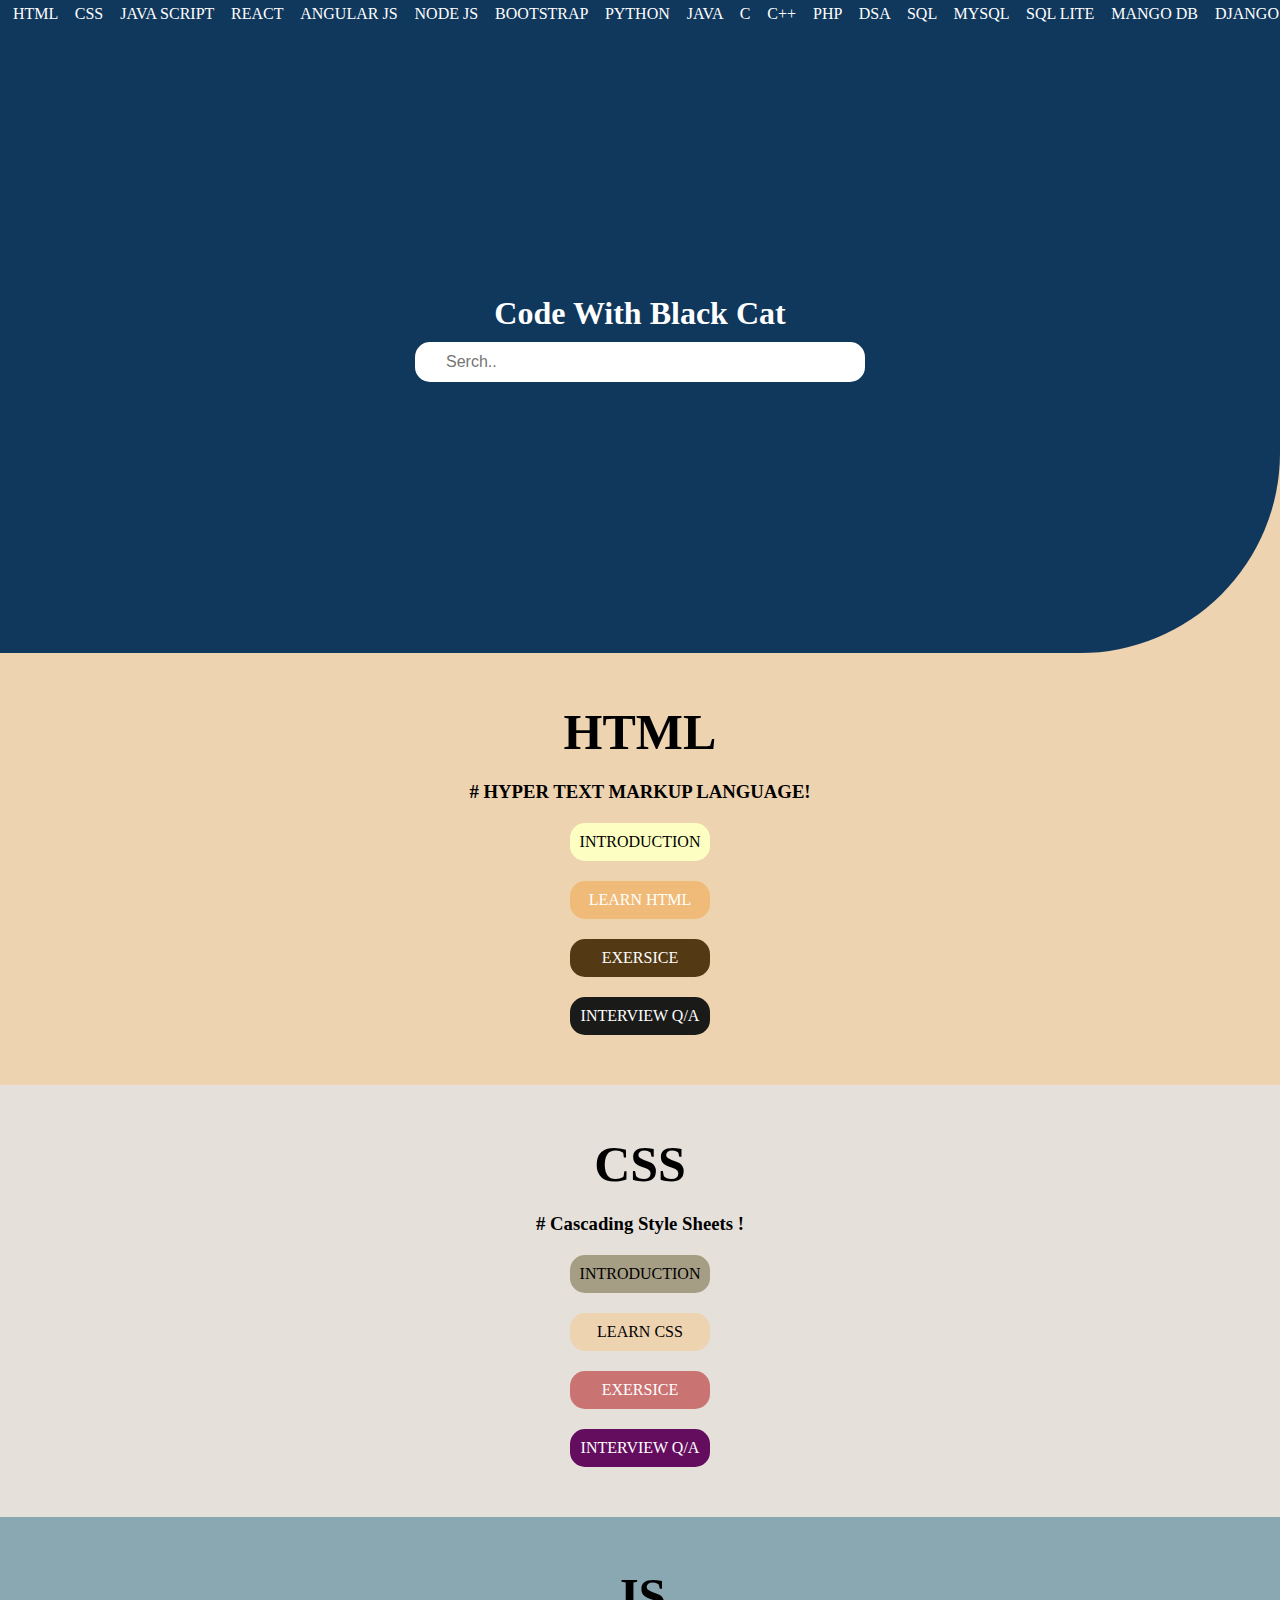
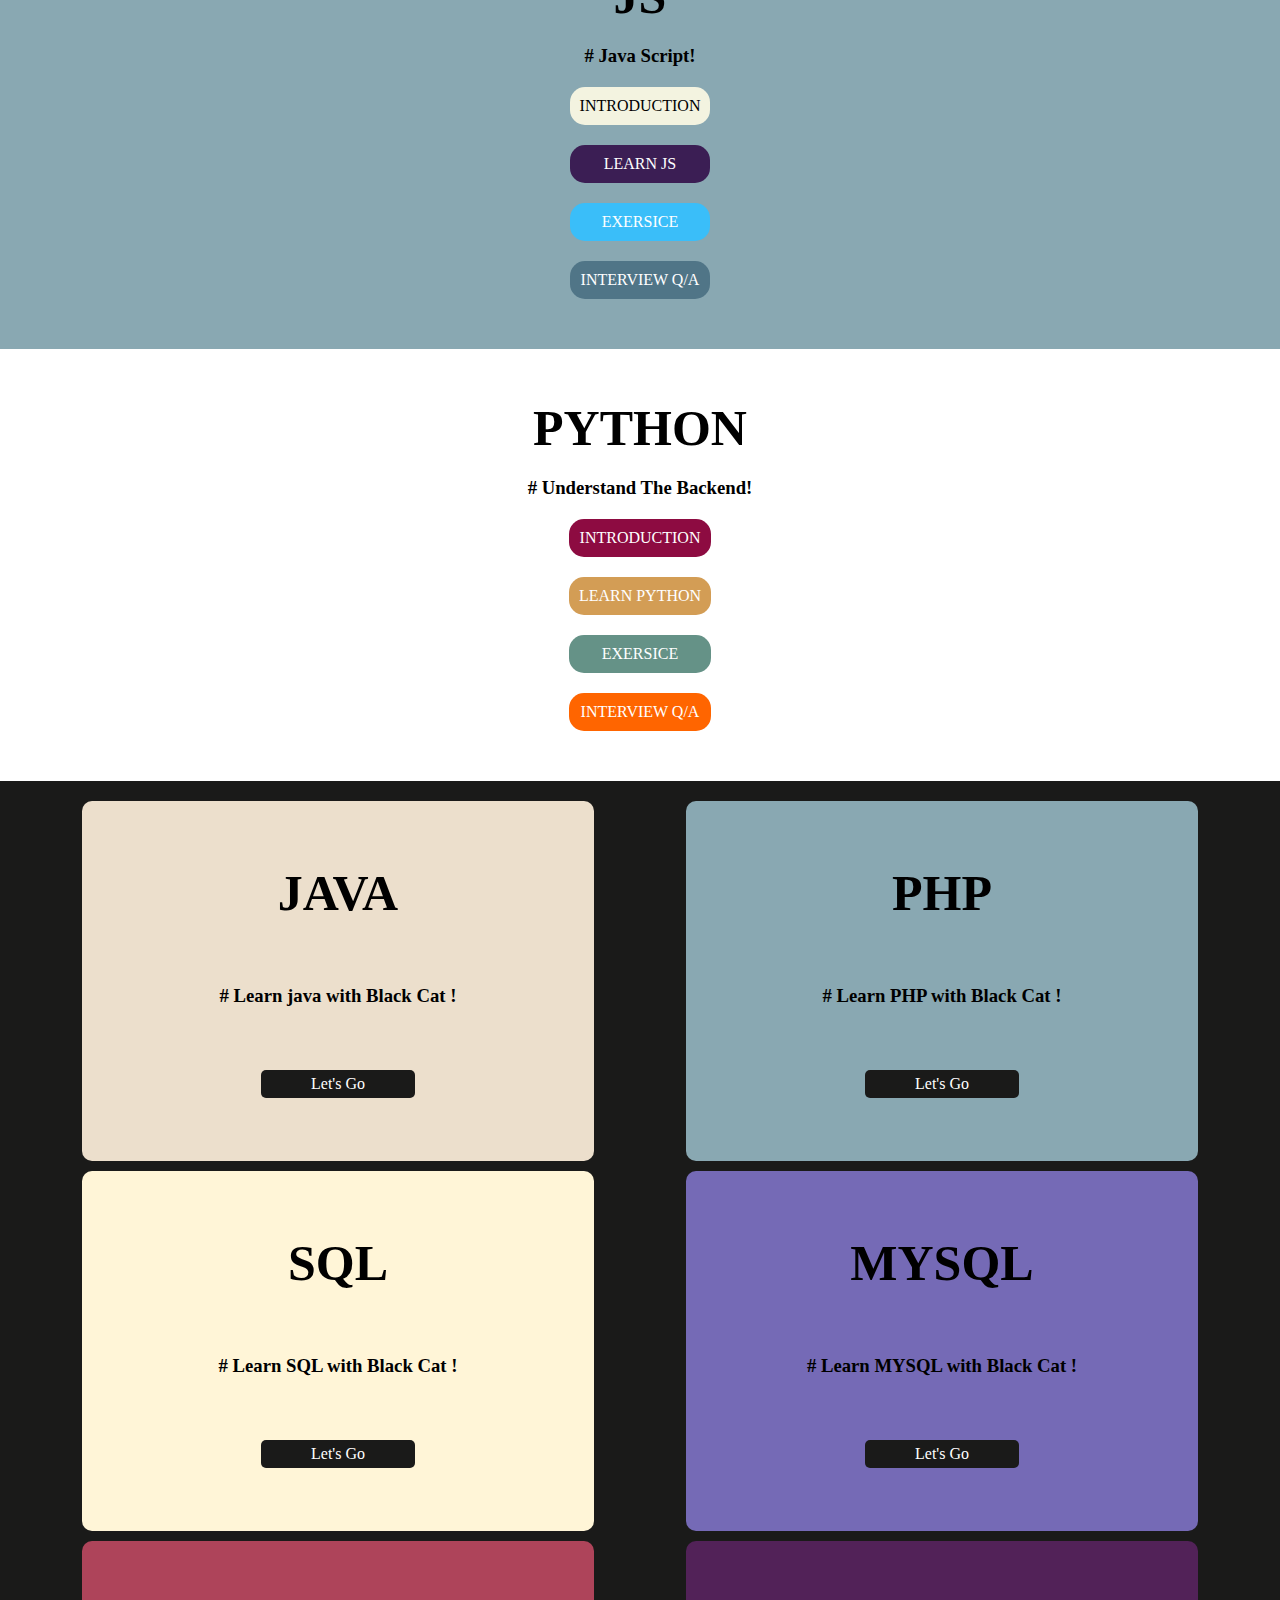
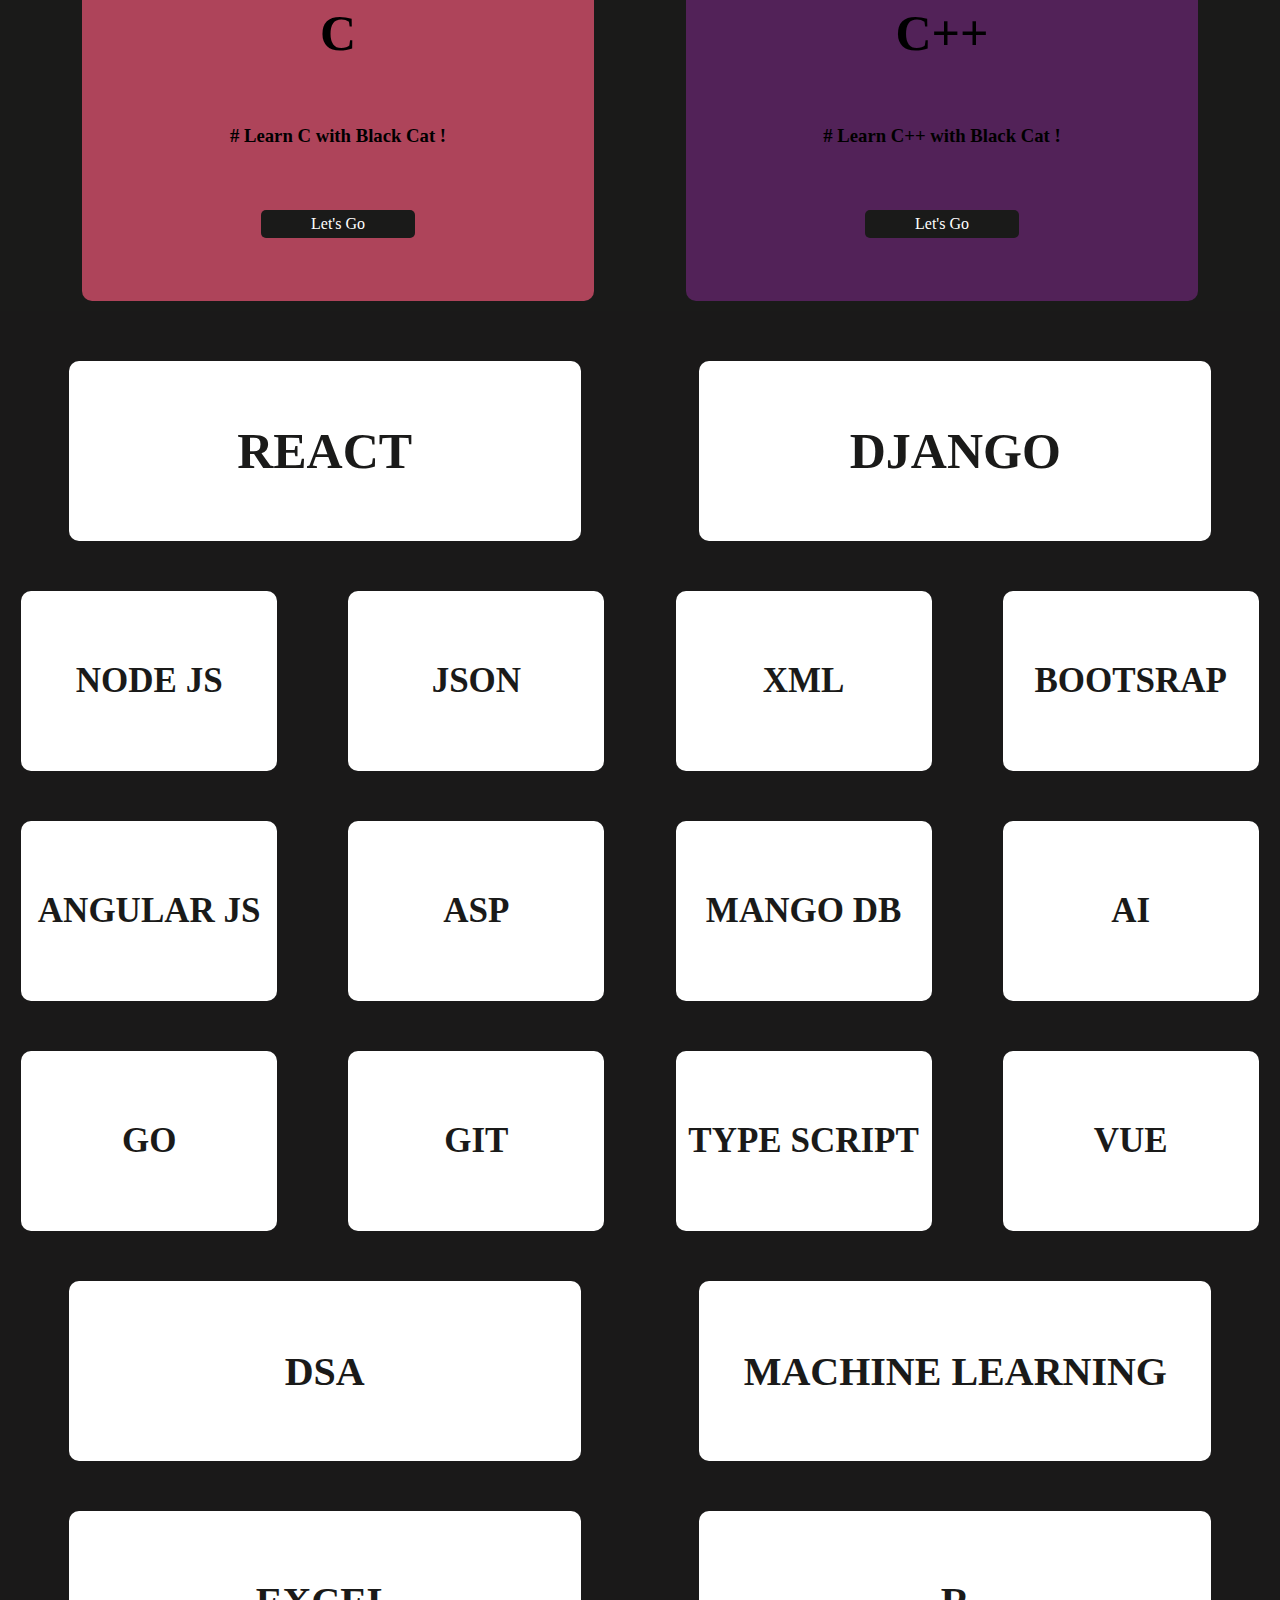
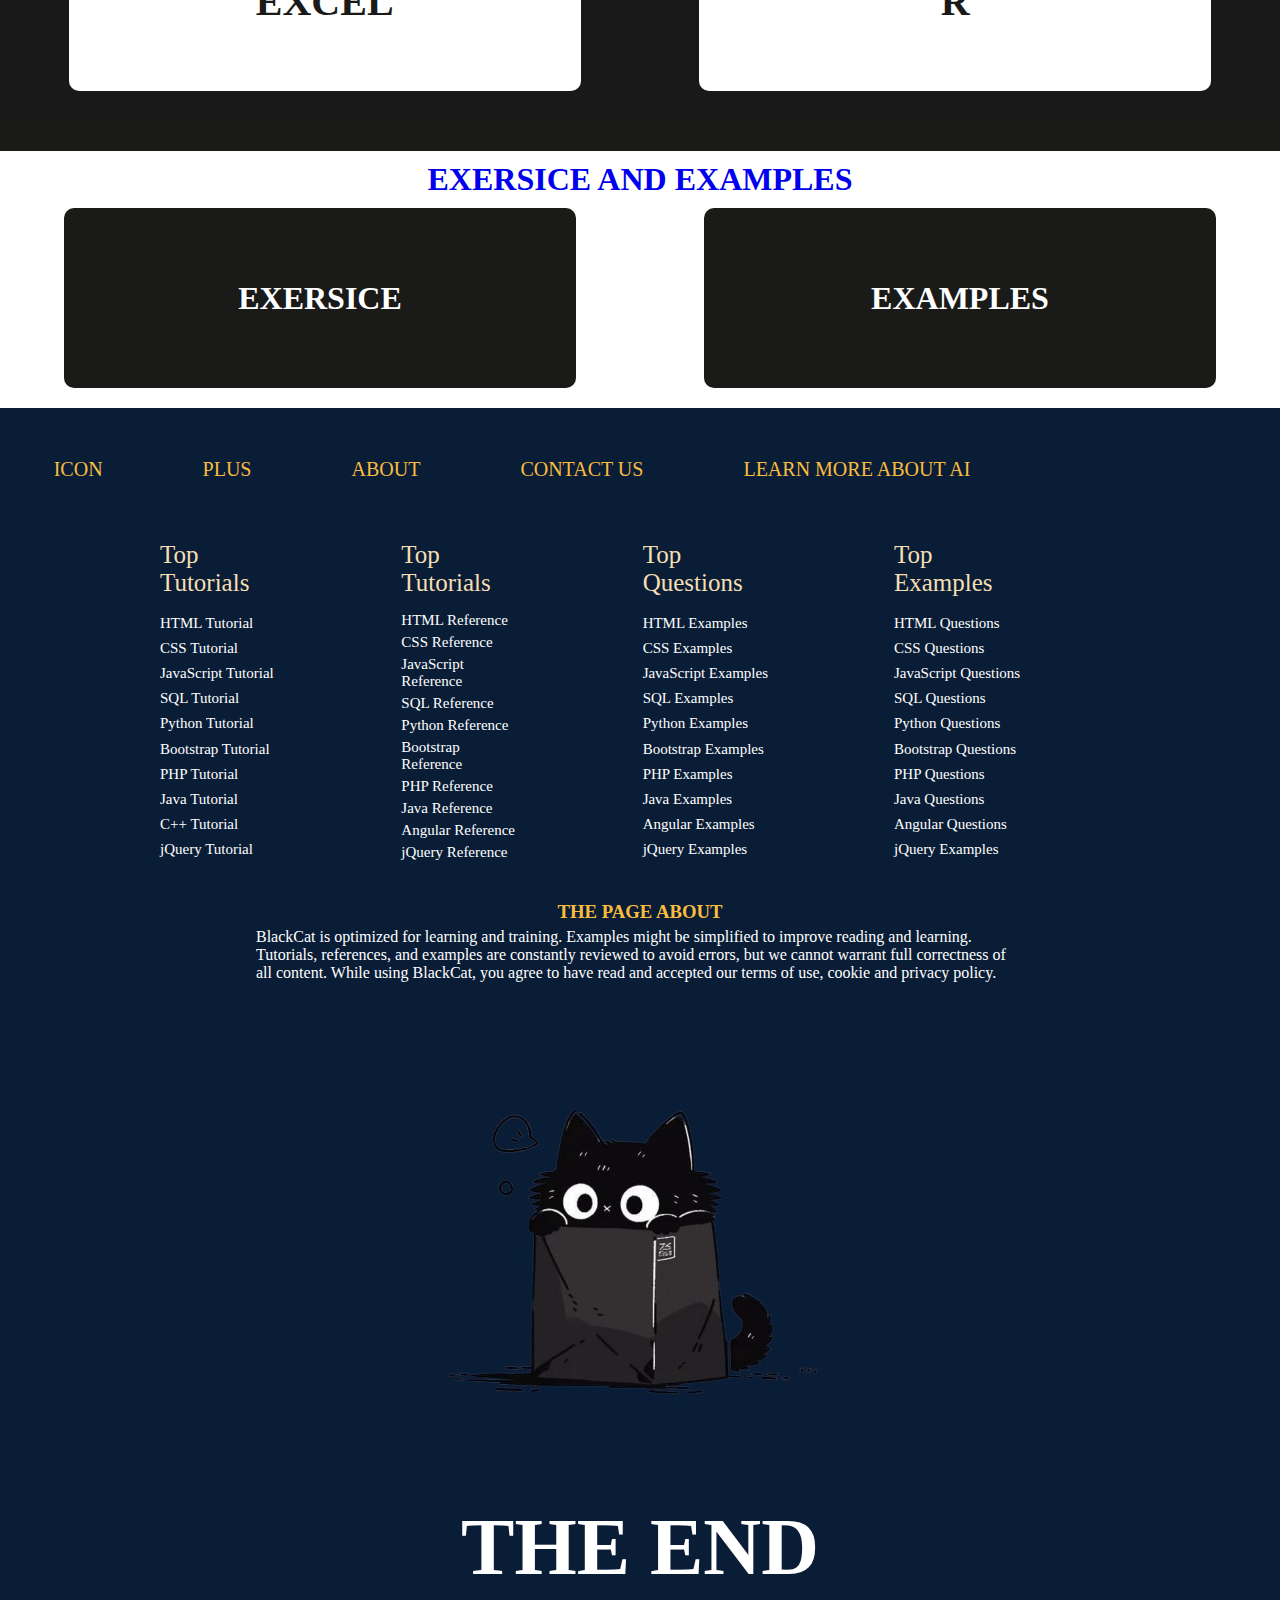
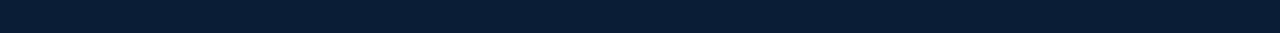
<file: index.html>
<!DOCTYPE html>
<!--[if lt IE 7]>      <html class="no-js lt-ie9 lt-ie8 lt-ie7"> <![endif]-->
<!--[if IE 7]>         <html class="no-js lt-ie9 lt-ie8"> <![endif]-->
<!--[if IE 8]>         <html class="no-js lt-ie9"> <![endif]-->
<!--[if gt IE 8]>      <html class="no-js"> <!--<![endif]-->
<html>

<head>
    <meta charset="utf-8">
    <meta http-equiv="X-UA-Compatible" content="IE=edge">
    <title>BLACK CAT</title>
    <meta name="description" content="">
    <meta name="viewport" content="width=device-width, initial-scale=1">
    <link rel="stylesheet" href="./css/index.css">
    <link rel="icon" href="./imges/cat logo.jpg">
    <link rel="stylesheet" href="https://fonts.googleapis.com/icon?family=Material+Icons">
</head>


<body>


    <div class="one" id="scl">
        <a href="./HTMLPAGE01.html" class="a">HTML</a>
        <a href="#" class="a">CSS</a>
        <a href="#" class="a">JAVA SCRIPT</a>
        <a href="#" class="a">REACT</a>
        <a href="#" class="a">ANGULAR JS</a>
        <a href="#" class="a">NODE JS</a>
        <a href="#" class="a">BOOTSTRAP</a>
        <a href="#" class="a">PYTHON</a>
        <a href="#" class="a">JAVA</a>
        <a href="#" class="a">C</a>

        <a href="#" class="a">C++</a>
        <a href="#" class="a">PHP</a>
        <a href="#" class="a">DSA</a>
        <a href="#" class="a">SQL</a>
        <a href="#" class="a">MYSQL</a>
        <a href="#" class="a">SQL LITE</a>
        <a href="#" class="a">MANGO DB</a>
        <a href="#" class="a">DJANGO</a>
        <a href="#" class="a">GIT</a>
        <a href="#" class="a">GIT LAB</a>


    </div>
    <div class="main">
        <div class="sub">
            <h1 class="h1">Code With Black Cat</h1>
            <center><input type="text" class="serch" placeholder="&emsp;Serch.."
                    style="padding-left: 15px; font-size: medium;">
            </center>
        </div>
    </div>

    <div class="div-two">
        <div class="div-two-html">
            <h1 style="font-size: 50px; " class="h1">HTML</h1>
            <h3># HYPER TEXT MARKUP LANGUAGE!</h3>
        </div>
        <div class="div-two-a">
            <a href="./HTMLPAGE01.html" id="a1">INTRODUCTION</a>
            <a href="#" id="a2">LEARN HTML</a>
            <a href="#" id="a3">EXERSICE</a>
            <a href="#" id="a4">INTERVIEW Q/A</a>
        </div>



    </div>
    <div class="div-two three">
        <div class="div-two-html">
            <h1 style="font-size: 50px; " class="h1">CSS</h1>
            <h3># Cascading Style Sheets !</h3>
        </div>
        <div class="div-two-a">
            <a href="#" id="b1">INTRODUCTION</a>
            <a href="#" id="b2">LEARN CSS</a>
            <a href="#" id="b3">EXERSICE</a>
            <a href="#" id="b4">INTERVIEW Q/A</a>
        </div>
    </div>

    <div class="div-four div-two">
        <div class="div-two-html">
            <h1 style="font-size: 50px; " class="h1">JS</h1>
            <h3># Java Script!</h3>
        </div>
        <div class="div-two-a">
            <a href="#" id="c1">INTRODUCTION</a>
            <a href="#" id="c2">LEARN JS</a>
            <a href="#" id="c3">EXERSICE</a>
            <a href="#" id="c4">INTERVIEW Q/A</a>
        </div>
    </div>
    </div>
    <div class="div-five div-two">
        <div class="div-two-html">
            <h1 style="font-size: 50px; " class="h1">PYTHON</h1>
            <h3># Understand The Backend!</h3>
        </div>
        <div class="div-two-a">
            <a href="#" id="d1">INTRODUCTION</a>
            <a href="#" id="d2">LEARN PYTHON</a>
            <a href="#" id="d3">EXERSICE</a>
            <a href="#" id="d4">INTERVIEW Q/A</a>
        </div>

    </div>

    <div class="flex-space">
        <div class="div-flexcard " id="fc1">
            <h1 style="font-size: 50px;">JAVA</h1>
            <h3># Learn java with Black Cat !</h3>
            <a href="#" id="fca1">Let's Go</a>
        </div>
        <div class="div-flexcard" id="fc2">
            <h1 style="font-size: 50px;">PHP</h1>
            <h3># Learn PHP with Black Cat !</h3>
            <a href="#" id="fca1">Let's Go</a>
        </div>
        <div class="div-flexcard" id="fc3">
            <h1 style="font-size: 50px;">SQL</h1>
            <h3># Learn SQL with Black Cat !</h3>
            <a href="#" id="fca1">Let's Go</a>
        </div>
        <div class="div-flexcard" id="fc4">
            <h1 style="font-size: 50px;">MYSQL</h1>
            <h3># Learn MYSQL with Black Cat !</h3>
            <a href="#" id="fca1">Let's Go</a>
        </div>
        <div class="div-flexcard" id="fc5">
            <h1 style="font-size: 50px;">C</h1>
            <h3># Learn C with Black Cat !</h3>
            <a href="#" id="fca1">Let's Go</a>
        </div>
        <div class="div-flexcard" id="fc6">
            <h1 style="font-size: 50px;">C++</h1>
            <h3># Learn C++ with Black Cat !</h3>
            <a href="#" id="fca1">Let's Go</a>
        </div>
        <div class="div-spaceone">
            <div class="div-flexcard div-flexcard-one" id="fc2-1">
                <h1 style="font-size: 50px;"><a href="#">REACT</a></h1>
            </div>
            <div class="div-flexcard div-flexcard-one" id="fc2-2">
                <h1 style="font-size: 50px;"><a href="#">DJANGO</a></h1>
            </div>
            <div class="div-flexcard div-flexcard-two" id="fc2-3">
                <h1 style="font-size: 35px;"><a href="#">NODE JS</a></h1>
            </div>
            <div class="div-flexcard div-flexcard-two" id="fc2-4">
                <h1 style="font-size: 35px;"><a href="#">JSON</a></h1>
            </div>
            <div class="div-flexcard div-flexcard-two" id="fc2-5">
                <h1 style="font-size: 35px;"><a href="#">XML</a></h1>
            </div>
            <div class="div-flexcard div-flexcard-two" id="fc2-6">
                <h1 style="font-size: 35px;"><a href="#">BOOTSRAP</a></h1>
            </div>
            <div class="div-flexcard div-flexcard-two" id="fc2-7">
                <h1 style="font-size: 35px;"><a href="#">ANGULAR JS</a></h1>
            </div>
            <div class="div-flexcard div-flexcard-two" id="fc2-8">
                <h1 style="font-size: 35px;"><a href="#">ASP</a></h1>
            </div>
            <div class="div-flexcard div-flexcard-two" id="fc2-9">
                <h1 style="font-size: 35px;"><a href="#">MANGO DB</a></h1>
            </div>
            <div class="div-flexcard div-flexcard-two" id="fc2-10">
                <h1 style="font-size: 35px;"><a href="#">AI</a></h1>
            </div>
            <div class="div-flexcard div-flexcard-two" id="fc2-11">
                <h1 style="font-size: 35px;"><a href="#">GO</a></h1>
            </div>
            <div class="div-flexcard div-flexcard-two" id="fc2-12">
                <h1 style="font-size: 35px;"><a href="#">GIT</a></h1>
            </div>
            <div class="div-flexcard div-flexcard-two" id="fc2-13">
                <h1 style="font-size: 35px;"><a href="#">TYPE SCRIPT</a></h1>
            </div>
            <div class="div-flexcard div-flexcard-two" id="fc2-14">
                <h1 style="font-size: 35px;"><a href="#">VUE</a></h1>
            </div>
            <div class="div-flexcard div-flexcard-one" id="fc2-15">
                <h1 style="font-size: 40px;"><a href="#">DSA</a></h1>
            </div>
            <div class="div-flexcard div-flexcard-one" id="fc2-16">
                <h1 style="font-size: 40px;"><a href="#">MACHINE LEARNING</a></h1>
            </div>
            <div class="div-flexcard div-flexcard-one" id="fc2-17">
                <h1 style="font-size: 40px;"><a href="#">EXCEL</a></h1>
            </div>
            <div class="div-flexcard div-flexcard-one" id="fc2-18">
                <h1 style="font-size: 40px;"><a href="#">R</a></h1>
            </div>
        </div>


    </div>

    </div>


    </div>
    <div class="div-exex" >
        <h1><a href="#">EXERSICE AND EXAMPLES</a></h1>
    </div>
    <div class="div-exex1" >
        <div class="div-ex">
            <h1><a href="#">EXERSICE</a></h1>
        </div>
        <div class="div-ex">
            <h1><a href="#">EXAMPLES</a></h1>
        </div>
    </div>

    <div class="final-div-for-crdits-main">
        <div class="crds1">
            <a href="#">ICON</a>
           <a href="#">PLUS</a>
           <a href="#">ABOUT</a>
           <a href="#">CONTACT US</a>
           <a href="#">LEARN MORE ABOUT AI</a>
           
        </div>
        <div class="def">
        <div class="crds3">
            <a href="#" id="tt">Top Tutorials</a>
            <a href="#">HTML Tutorial</a>
            <a href="#">CSS Tutorial</a>
            <a href="#">JavaScript Tutorial</a>
            <a href="#">SQL Tutorial</a>
            <a href="#">Python Tutorial</a>
            <a href="#">Bootstrap Tutorial</a>
            <a href="#">PHP Tutorial</a>
            <a href="#">Java Tutorial</a>
            <a href="#">C++ Tutorial</a>
            <a href="#">jQuery Tutorial</a>
        </div>
        <div class="crds3">
            <a href="#" id="tt">Top Tutorials</a>
            <a href="#">HTML Reference</a>
            <a href="#">CSS Reference</a>
            <a href="#">JavaScript Reference</a>
            <a href="#">SQL Reference</a>
            <a href="#">Python Reference</a>
            <a href="#">Bootstrap Reference</a>
            <a href="#">PHP Reference</a>
            <a href="#">Java Reference</a>
            <a href="#">Angular Reference</a>
            <a href="#">jQuery Reference</a>
        </div>
        <div class="crds3">
            <a href="#" id="tt">Top Questions</a>
            <a href="#">HTML Examples</a>
            <a href="#">CSS Examples</a>
            <a href="#">JavaScript Examples </a>
            <a href="#">SQL Examples</a>
            <a href="#">Python Examples</a>
            <a href="#">Bootstrap Examples</a>
            <a href="#">PHP Examples</a>
            <a href="#">Java Examples</a>
            <a href="#">Angular Examples</a>
            <a href="#">jQuery Examples</a>
        </div>
        <div class="crds3">
            <a href="#" id="tt">Top Examples</a>
            <a href="#">HTML Questions</a>
            <a href="#">CSS Questions</a>
            <a href="#">JavaScript Questions </a>
            <a href="#">SQL Questions</a>
            <a href="#">Python Questions</a>
            <a href="#">Bootstrap Questions</a>
            <a href="#">PHP Questions</a>
            <a href="#">Java Questions</a>
            <a href="#">Angular Questions</a>
            <a href="#">jQuery Examples</a>
        </div>
    </div>
   
    </div>
    <div class="mainfinal">
        <div class="finall">
            <center><h3>THE PAGE ABOUT</h3></center>
            <p>BlackCat is optimized for learning and training. Examples might be simplified to improve reading and learning.
                Tutorials, references, and examples are constantly reviewed to avoid errors, but we cannot warrant full correctness
                of all content. While using BlackCat, you agree to have read and accepted our terms of use, cookie and privacy policy.</p>
        </div>

    </div>
  <div class="cat">
    <img src="./imges/base.jpg" alt="cat">
    <h1>THE END</h1>
  </div>

   
</body>


</html>
</file>
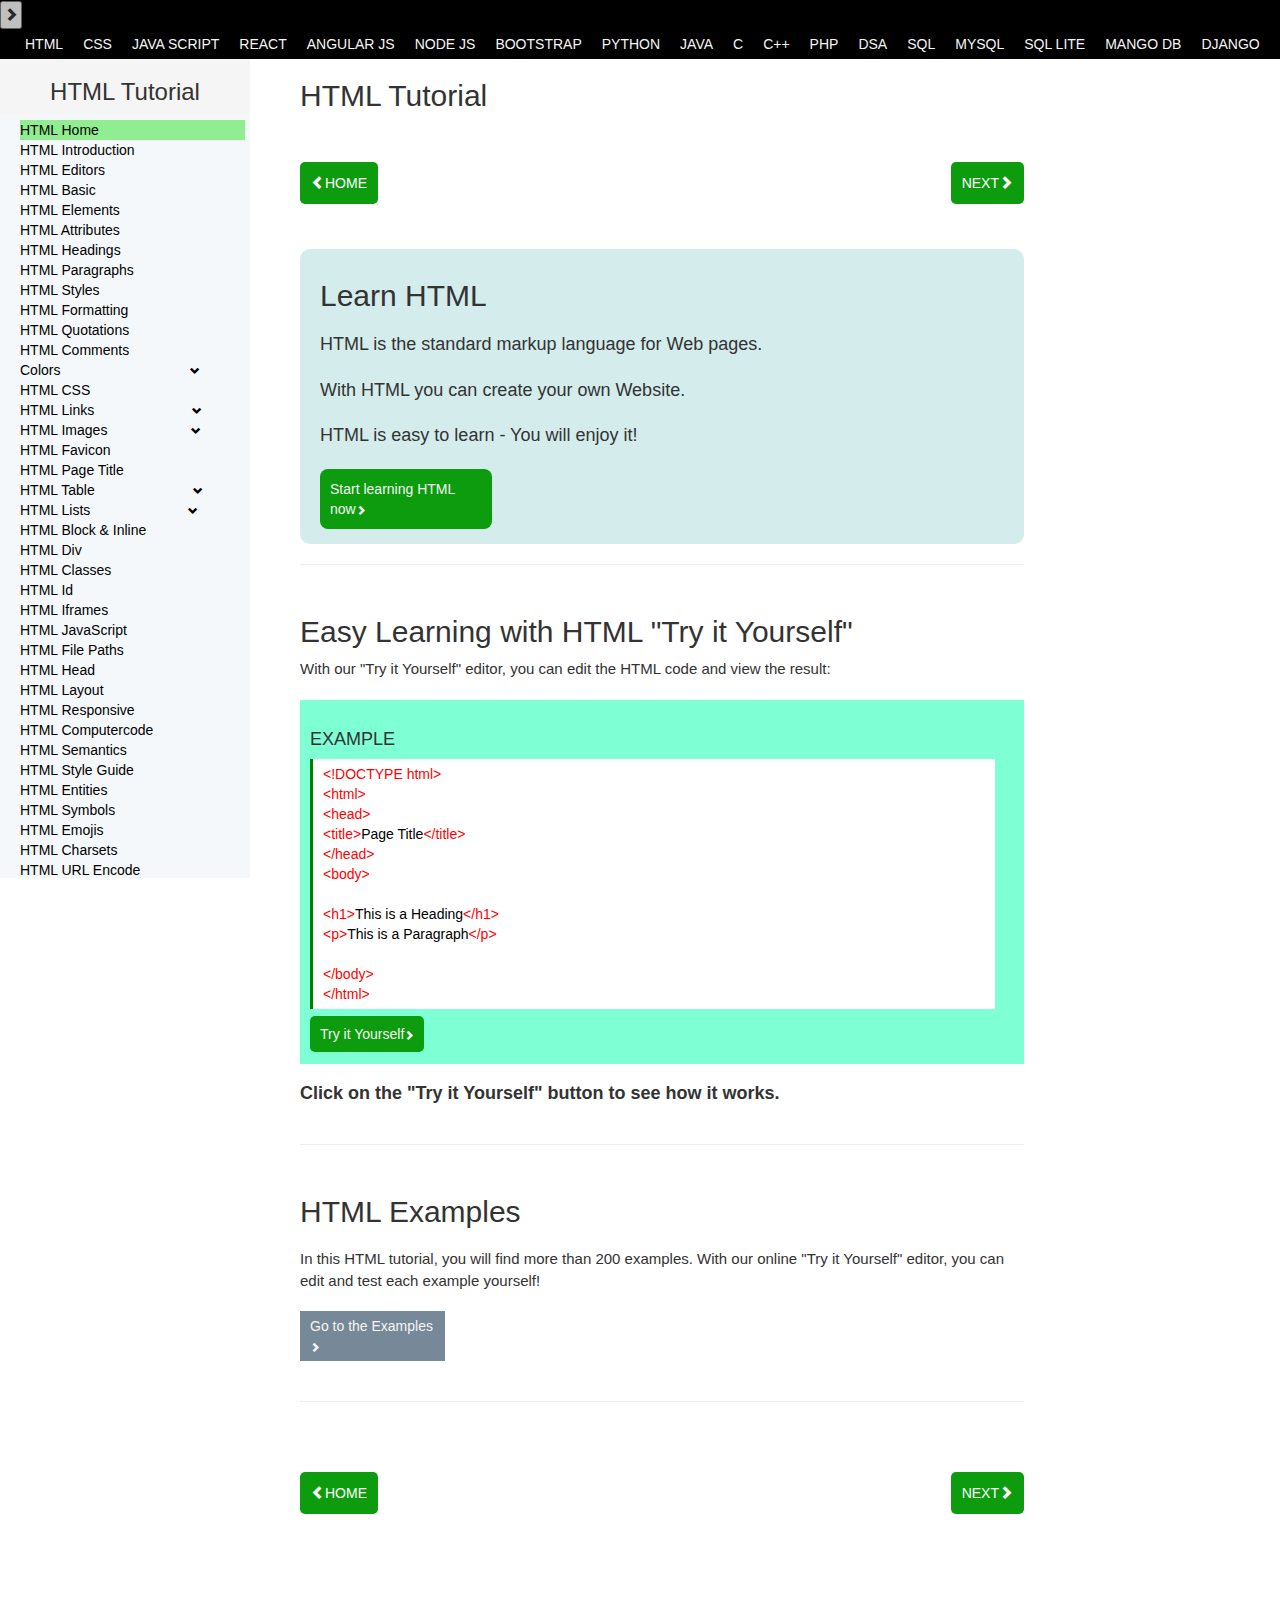
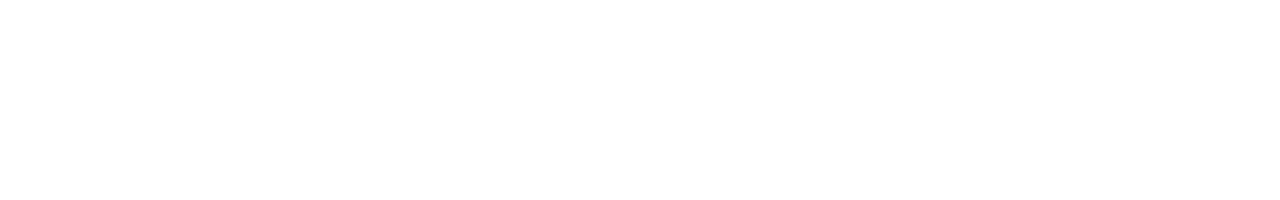
<file: HTMLPAGE01.html>
<!DOCTYPE html>
<!--[if lt IE 7]>      <html class="no-js lt-ie9 lt-ie8 lt-ie7"> <![endif]-->
<!--[if IE 7]>         <html class="no-js lt-ie9 lt-ie8"> <![endif]-->
<!--[if IE 8]>         <html class="no-js lt-ie9"> <![endif]-->
<!--[if gt IE 8]>      <html class="no-js"> <!--<![endif]-->
<html>

<head>
    <meta charset="utf-8">
    <meta http-equiv="X-UA-Compatible" content="IE=edge">
    <link rel="icon" href="./imges/cat logo.jpg">
    <title>HTML HOME</title>
    <meta name="description" content="">
    <meta name="viewport" content="width=device-width, initial-scale=1">
    <link rel="stylesheet" href="./css/HTML-STYLES.css">
    <script src="./js/mainpage0.js"></script>
    <link rel="stylesheet" href="https://maxcdn.bootstrapcdn.com/bootstrap/3.3.7/css/bootstrap.min.css">
</head>

<body>
    <div class="scb"> 

        <button id="back" class="bck"><i class="glyphicon glyphicon-">&#xe079;</i></button>
        <button id="next" class="fck"><i class="glyphicon glyphicon-">&#xe080;</i></button>

    </div>
	
    <div class="slider">
        <button id="menu-bar-btn"><i class="glyphicon glyphicon-" id="menu-bar">&#xe137;</i></button>
        <a href="./index.html" id="html">HTML</a>
        <a href="#">CSS</a>
        <a href="#">JAVA SCRIPT</a>
        <a href="#">REACT</a>
        <a href="#">ANGULAR JS</a>
        <a href="#">NODE JS</a>
        <a href="#">BOOTSTRAP</a>
        <a href="#">PYTHON</a>
        <a href="#">JAVA</a>
        <a href="#">C</a>
        <a href="#">C++</a>
        <a href="#">PHP</a>
        <a href="#">DSA</a>
        <a href="#">SQL</a>
        <a href="#">MYSQL</a>
        <a href="#">SQL LITE</a>
        <a href="#">MANGO DB</a>
        <a href="#">DJANGO</a>
        <a href="#">GIT</a>
        <a href="#" id="last">GIT LAB</a>
    </div>
    <aside class="aside">
        <h3 id="fun">HTML Tutorial</h3>
        <div class="listof">

       
            <a href="#" class="ht" id="green">HTML Home</a>
            <a href="./HTMLPAGE02.html" class="ht">HTML Introduction</a>
            <a href="#" class="ht">HTML Editors</a>
            <a href="#" class="ht">HTML Basic</a>
            <a href="#" class="ht">HTML Elements</a>
            <a href="#" class="ht">HTML Attributes</a>
            <a href="#" class="ht">HTML Headings</a>
            <a href="#" class="ht">HTML Paragraphs</a>
            <a href="#" class="ht">HTML Styles</a>
            <a href="#" class="ht">HTML Formatting</a>
            <a href="#" class="ht">HTML Quotations</a>
            <a href="#" class="ht">HTML Comments</a>

            <a href="#" class="ht"> Colors &emsp;&emsp;&emsp;&emsp;&emsp;&emsp;&emsp;&emsp;&emsp;<i class="glyphicon glyphicon-" id="one">
                        &#xe114;</i> </a>
            <a href="#" class="ht">HTML CSS</a>
            <a href="#" class="ht">HTML Links&emsp;&emsp;&emsp;&emsp;&emsp;&emsp;&emsp;<i class="glyphicon glyphicon-" id="one">
                        &#xe114;</i></a>
            <a href="#" class="ht">HTML Images&emsp;&emsp;&emsp;&emsp;&emsp;&emsp;<i class="glyphicon glyphicon-"
                        id="one"> &#xe114;</i></a>
            <a href="#" class="ht">HTML Favicon</a>
            <a href="#" class="ht">HTML Page Title</a>
            <a href="#" class="ht">HTML Table&emsp;&emsp;&emsp;&emsp;&emsp;&emsp;&emsp;<i class="glyphicon glyphicon-"
                id="one"> &#xe114;</i></a>
            <a href="#" class="ht">HTML Lists&emsp;&emsp;&emsp;&emsp;&emsp;&emsp;&emsp;<i class="glyphicon glyphicon-"
                id="one"> &#xe114;</i></a>
            <a href="#" class="ht">HTML Block & Inline</a>
            <a href="#" class="ht">HTML Div</a>
            <a href="#" class="ht">HTML Classes</a>
            <a href="#" class="ht">HTML Id</a>
            <a href="#" class="ht">HTML Iframes</a>
            <a href="#" class="ht">HTML JavaScript</a>
            <a href="#" class="ht">HTML File Paths</a>
            <a href="#" class="ht">HTML Head</a>
            <a href="#" class="ht">HTML Layout</a>
            <a href="#" class="ht">HTML Responsive</a>
            <a href="#" class="ht">HTML Computercode</a>
            <a href="#" class="ht">HTML Semantics</a>
            <a href="#" class="ht">HTML Style Guide</a>
            <a href="#" class="ht">HTML Entities</a>
            <a href="#" class="ht">HTML Symbols</a>
            <a href="#" class="ht">HTML Emojis</a>
            <a href="#" class="ht">HTML Charsets</a>
            <a href="#" class="ht">HTML URL Encode</a>
            <a href="#" class="ht">HTML vs. XHTML</a>
            <h3> HTML FORMS</h3>
            <a href="#" class="ht">HTML Forms</a>
            <a href="#" class="ht">HTML Form Attributes</a>
            <a href="#" class="ht">HTML Form Elements</a>
            <a href="#" class="ht">HTML Input Types</a>
            <a href="#" class="ht">HTML Input Attributes</a>
            <a href="#" class="ht">HTML Form Attributes</a>
            <h3> HTML Graphics</h3>
            <a href="#" class="ht">HTML Graphics</a>
            <a href="#" class="ht">HTML Canvas</a>
            <a href="#" class="ht">HTML SVG</a>
            <h3>HTML Media </h3>
            <a href="#" class="ht">HTML Media</a>
            <a href="#" class="ht">HTML Video</a>
            <a href="#" class="ht">HTML Audio</a>
            <a href="#" class="ht">HTML Plug-in</a>
            <a href="#" class="ht">HTML YouTube</a>
            <h3>HTML APIs </h3>
            <a href="#" class="ht">HTML Geolocation</a>
            <a href="#" class="ht">HTML Drag/Drop</a>
            <a href="#" class="ht">HTML Web Storage</a>
            <a href="#" class="ht">HTML Web Workers</a>
            <a href="#" class="ht">HTML SSE</a>
            <h3>HTML Examples</h3>
            <a href="#" class="ht">HTML Examples</a>
            <a href="#" class="ht">HTML Editor</a>
            <a href="#" class="ht">HTML Quiz</a>
            <a href="#" class="ht">HTML Exercises</a>
            <a href="#" class="ht">HTML Website</a>
            <a href="#" class="ht">HTML Syllabus</a>
            <a href="#" class="ht">HTML Study Plan</a>
            <a href="#" class="ht">HTML Interview Prep</a>
            <a href="#" class="ht">HTML Bootcamp</a>
            <a href="#" class="ht">HTML Certificate</a>
            <a href="#" class="ht">HTML Summary</a>
            <a href="#" class="ht">HTML Accessibility</a>
            <h3>HTML References</h3>
            <a href="#" class="ht">HTML Tag List</a>
            <a href="#" class="ht">HTML Attributes</a>
            <a href="#" class="ht">HTML Global Attributes</a>
            <a href="#" class="ht">HTML Browser Support</a>
            <a href="#" class="ht">HTML Events</a>
            <a href="#" class="ht">HTML Colors</a>
            <a href="#" class="ht">HTML Canvas</a>
            <a href="#" class="ht">HTML Audio/Video</a>
            <a href="#" class="ht">HTML Doctypes</a>
            <a href="#" class="ht">HTML Character Sets</a>
            <a href="#" class="ht">HTML URL Encode</a>
            
        </div>
    </aside>
    <div class="left">
        <h2>HTML Tutorial</h2>
        <div class="nav-button-top">
            <a href="./index.html" class="bfbn" id="bfbn"><i class="glyphicon glyphicon-">&#xe079;</i>HOME</a>
            <a href="./HTMLPAGE02.html" class="bfbn" id="bbbn">NEXT<i class="glyphicon glyphicon-">&#xe080;</i></a>
        </div>
        <div class="blue-box-con">
            <div class="blue-box">
                <h2>Learn HTML</h2>
                <p>HTML is the standard markup language for Web pages.</p>
                <p>With HTML you can create your own Website.</p>
                <p>HTML is easy to learn - You will enjoy it!</p>
                <a href="#" id="lhm">Start learning HTML now<i class="glyphicon glyphicon-"
                        id="blue-box-icon">&#xe080;</i></a>
            </div>

        </div>
        <hr>
        <div class="html1">
            <div class="exam">
                <h2 id="try">Easy Learning with HTML "Try it Yourself"</h2>
                <p>With our "Try it Yourself" editor, you can edit the HTML code and view the result:</p>
            
            </div>
            <div class="exam2">
                
                <h4>EXAMPLE</h4>
                <div class="exam-box">
                 <span class="Layout">&lt;!DOCTYPE html&gt;</span><br>
                 <span class="Layout">&lt;html&gt;</span><br>
                 <span class="Layout">&lt;head&gt;</span><br>
                 <span class="Layout">&lt;title&gt;<span class="black">Page Title</span>&lt;/title&gt;</span><br>
                 <span class="Layout">&lt;/head&gt;</span><br>
                 <span class="Layout">&lt;body&gt;</span><br>
                 <br>
                 <span class="Layout">&lt;h1&gt;<span class="black">This is a Heading</span>&lt;/h1&gt;</span><br>
                 <span class="Layout">&lt;p&gt;<span class="black">This is a Paragraph</span>&lt;/p&gt;</span><br>
                 <br>
                 <span class="Layout">&lt;/body&gt;</span><br>
                 <span class="Layout">&lt;/html&gt;</span><br>

   
                </div>
                <div class="blue-box-butn">
                    <a href="#" id="click">Try it Yourself<i class="glyphicon glyphicon-"
                        id="blue-box-icon">&#xe080;</i></a>

                </div>

            </div>
            <h4 id="thani" style="font-weight: 600;">Click on the "Try it Yourself" button to see how it works.</h4>
            <hr>
           
            <div class="examples">
                 <h2>HTML Examples</h2>
                 <p>In this HTML tutorial, you will find more than 200 examples. With our online "Try it Yourself" editor, you can edit and test each example yourself!</p>
                 <a href="#" id="html-ex">Go to the Examples<i class="glyphicon glyphicon-"
                    id="blue-box-icon">&#xe080;</i></a></a>
            </div>
            <hr>
            <div class="nav-button-top">
                <a href="#" class="bfbn" id="bfbn"><i class="glyphicon glyphicon-">&#xe079;</i>HOME</a>
                <a href="#" class="bfbn">NEXT<i class="glyphicon glyphicon-">&#xe080;</i></a>
            </div>
        </div>
       
    </div>




</body>

</html>
</file>
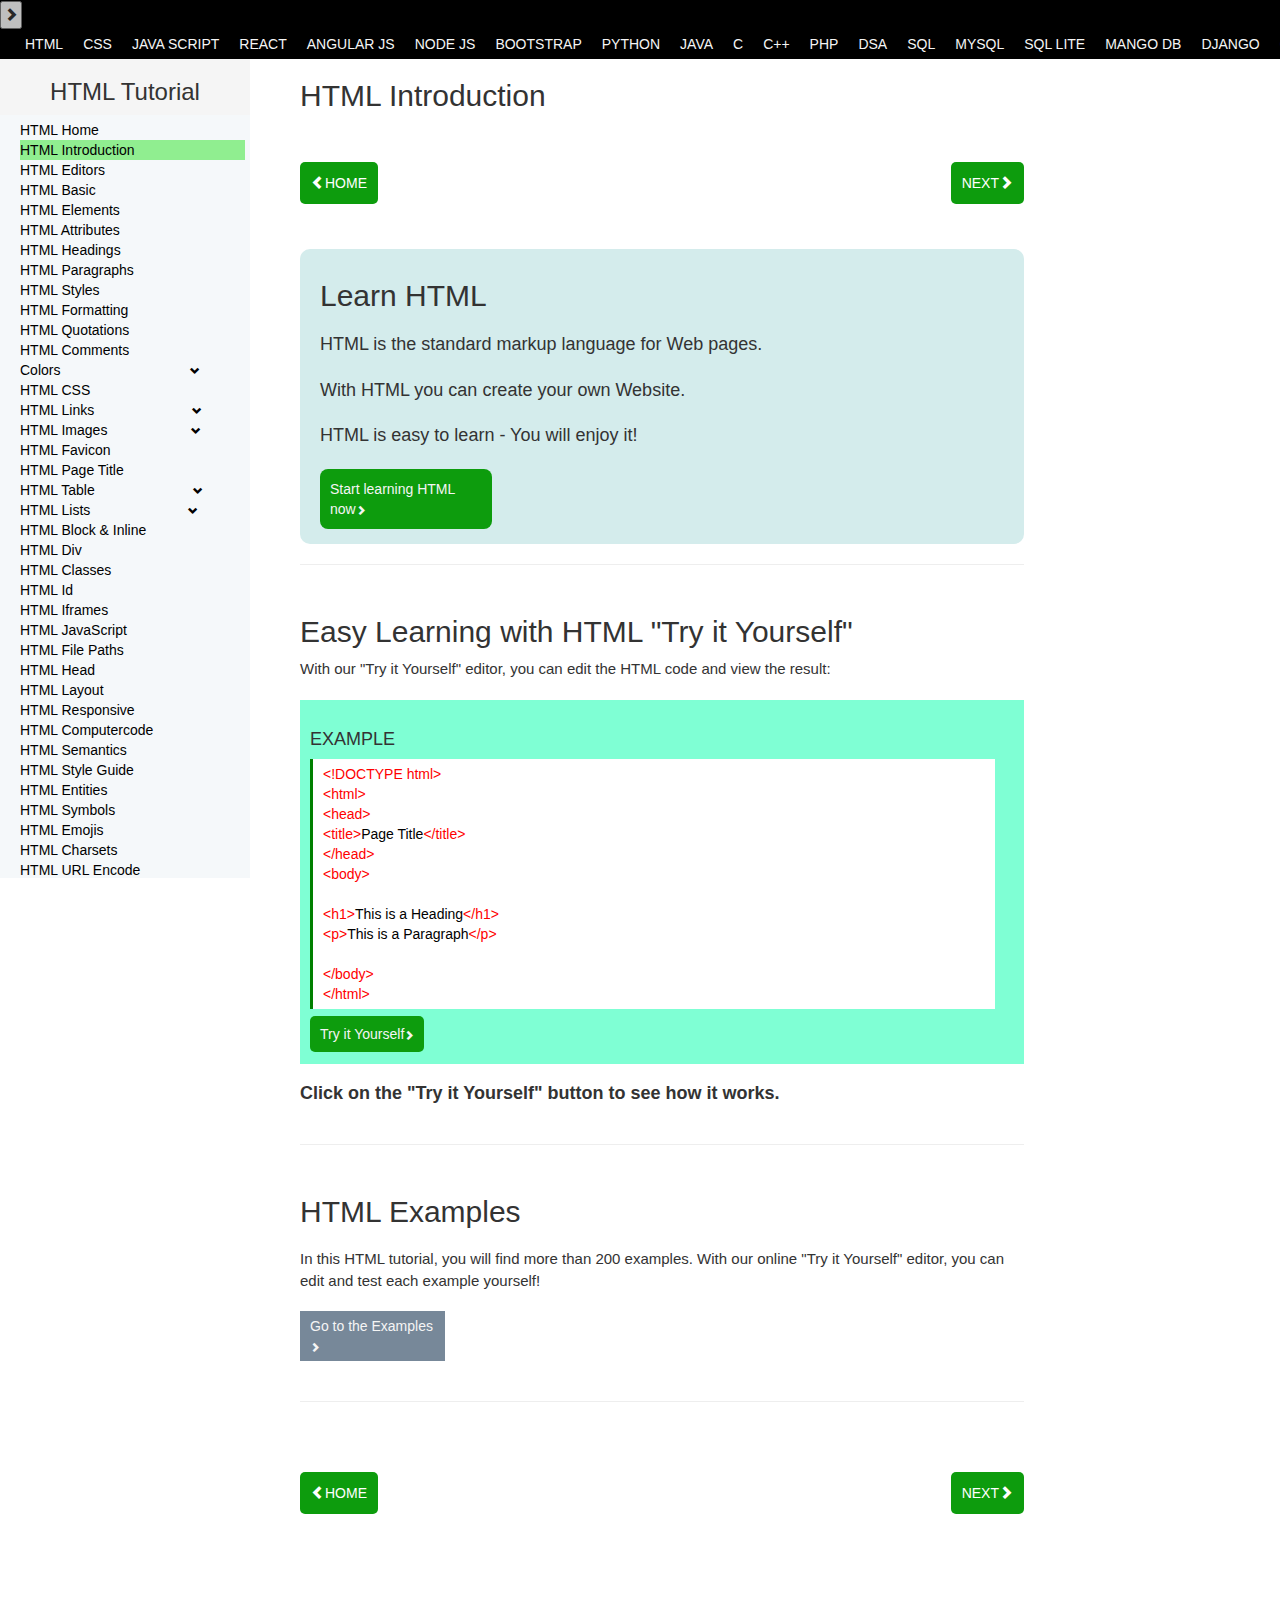
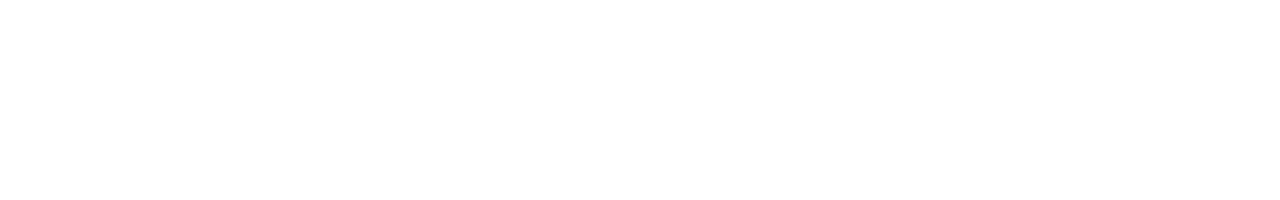
<file: HTMLPAGE02.html>
<!DOCTYPE html>
<!--[if lt IE 7]>      <html class="no-js lt-ie9 lt-ie8 lt-ie7"> <![endif]-->
<!--[if IE 7]>         <html class="no-js lt-ie9 lt-ie8"> <![endif]-->
<!--[if IE 8]>         <html class="no-js lt-ie9"> <![endif]-->
<!--[if gt IE 8]>      <html class="no-js"> <!--<![endif]-->
<html>

<head>
    <meta charset="utf-8">
    <meta http-equiv="X-UA-Compatible" content="IE=edge">
    <link rel="icon" href="./imges/cat logo.jpg">
    <title>HTML HOME</title>
    <meta name="description" content="">
    <meta name="viewport" content="width=device-width, initial-scale=1">
    <link rel="stylesheet" href="./css/HTML-STYLES.css">
    <script src="./js/mainpage0.js"></script>
    <link rel="stylesheet" href="https://maxcdn.bootstrapcdn.com/bootstrap/3.3.7/css/bootstrap.min.css">
</head>

<body>
    <div class="scb"> 

        <button id="back" class="bck"><i class="glyphicon glyphicon-">&#xe079;</i></button>
        <button id="next" class="fck"><i class="glyphicon glyphicon-">&#xe080;</i></button>

    </div>
	
    <div class="slider">
        <button id="menu-bar-btn"><i class="glyphicon glyphicon-" id="menu-bar">&#xe137;</i></button>
        <a href="./index.html" id="html">HTML</a>
        <a href="#">CSS</a>
        <a href="#">JAVA SCRIPT</a>
        <a href="#">REACT</a>
        <a href="#">ANGULAR JS</a>
        <a href="#">NODE JS</a>
        <a href="#">BOOTSTRAP</a>
        <a href="#">PYTHON</a>
        <a href="#">JAVA</a>
        <a href="#">C</a>
        <a href="#">C++</a>
        <a href="#">PHP</a>
        <a href="#">DSA</a>
        <a href="#">SQL</a>
        <a href="#">MYSQL</a>
        <a href="#">SQL LITE</a>
        <a href="#">MANGO DB</a>
        <a href="#">DJANGO</a>
        <a href="#">GIT</a>
        <a href="#" id="last">GIT LAB</a>
    </div>
    <aside class="aside">
        <h3 id="fun">HTML Tutorial</h3>
        <div class="listof">

       
            <a href="./HTMLPAGE01.html" class="ht">HTML Home</a>
            <a href="#" class="ht" id="green">HTML Introduction</a>
            <a href="#" class="ht">HTML Editors</a>
            <a href="#" class="ht">HTML Basic</a>
            <a href="#" class="ht">HTML Elements</a>
            <a href="#" class="ht">HTML Attributes</a>
            <a href="#" class="ht">HTML Headings</a>
            <a href="#" class="ht">HTML Paragraphs</a>
            <a href="#" class="ht">HTML Styles</a>
            <a href="#" class="ht">HTML Formatting</a>
            <a href="#" class="ht">HTML Quotations</a>
            <a href="#" class="ht">HTML Comments</a>

            <a href="#" class="ht"> Colors &emsp;&emsp;&emsp;&emsp;&emsp;&emsp;&emsp;&emsp;&emsp;<i class="glyphicon glyphicon-" id="one">
                        &#xe114;</i> </a>
            <a href="#" class="ht">HTML CSS</a>
            <a href="#" class="ht">HTML Links&emsp;&emsp;&emsp;&emsp;&emsp;&emsp;&emsp;<i class="glyphicon glyphicon-" id="one">
                        &#xe114;</i></a>
            <a href="#" class="ht">HTML Images&emsp;&emsp;&emsp;&emsp;&emsp;&emsp;<i class="glyphicon glyphicon-"
                        id="one"> &#xe114;</i></a>
            <a href="#" class="ht">HTML Favicon</a>
            <a href="#" class="ht">HTML Page Title</a>
            <a href="#" class="ht">HTML Table&emsp;&emsp;&emsp;&emsp;&emsp;&emsp;&emsp;<i class="glyphicon glyphicon-"
                id="one"> &#xe114;</i></a>
            <a href="#" class="ht">HTML Lists&emsp;&emsp;&emsp;&emsp;&emsp;&emsp;&emsp;<i class="glyphicon glyphicon-"
                id="one"> &#xe114;</i></a>
            <a href="#" class="ht">HTML Block & Inline</a>
            <a href="#" class="ht">HTML Div</a>
            <a href="#" class="ht">HTML Classes</a>
            <a href="#" class="ht">HTML Id</a>
            <a href="#" class="ht">HTML Iframes</a>
            <a href="#" class="ht">HTML JavaScript</a>
            <a href="#" class="ht">HTML File Paths</a>
            <a href="#" class="ht">HTML Head</a>
            <a href="#" class="ht">HTML Layout</a>
            <a href="#" class="ht">HTML Responsive</a>
            <a href="#" class="ht">HTML Computercode</a>
            <a href="#" class="ht">HTML Semantics</a>
            <a href="#" class="ht">HTML Style Guide</a>
            <a href="#" class="ht">HTML Entities</a>
            <a href="#" class="ht">HTML Symbols</a>
            <a href="#" class="ht">HTML Emojis</a>
            <a href="#" class="ht">HTML Charsets</a>
            <a href="#" class="ht">HTML URL Encode</a>
            <a href="#" class="ht">HTML vs. XHTML</a>
            <h3> HTML FORMS</h3>
            <a href="#" class="ht">HTML Forms</a>
            <a href="#" class="ht">HTML Form Attributes</a>
            <a href="#" class="ht">HTML Form Elements</a>
            <a href="#" class="ht">HTML Input Types</a>
            <a href="#" class="ht">HTML Input Attributes</a>
            <a href="#" class="ht">HTML Form Attributes</a>
            <h3> HTML Graphics</h3>
            <a href="#" class="ht">HTML Graphics</a>
            <a href="#" class="ht">HTML Canvas</a>
            <a href="#" class="ht">HTML SVG</a>
            <h3>HTML Media </h3>
            <a href="#" class="ht">HTML Media</a>
            <a href="#" class="ht">HTML Video</a>
            <a href="#" class="ht">HTML Audio</a>
            <a href="#" class="ht">HTML Plug-in</a>
            <a href="#" class="ht">HTML YouTube</a>
            <h3>HTML APIs </h3>
            <a href="#" class="ht">HTML Geolocation</a>
            <a href="#" class="ht">HTML Drag/Drop</a>
            <a href="#" class="ht">HTML Web Storage</a>
            <a href="#" class="ht">HTML Web Workers</a>
            <a href="#" class="ht">HTML SSE</a>
            <h3>HTML Examples</h3>
            <a href="#" class="ht">HTML Examples</a>
            <a href="#" class="ht">HTML Editor</a>
            <a href="#" class="ht">HTML Quiz</a>
            <a href="#" class="ht">HTML Exercises</a>
            <a href="#" class="ht">HTML Website</a>
            <a href="#" class="ht">HTML Syllabus</a>
            <a href="#" class="ht">HTML Study Plan</a>
            <a href="#" class="ht">HTML Interview Prep</a>
            <a href="#" class="ht">HTML Bootcamp</a>
            <a href="#" class="ht">HTML Certificate</a>
            <a href="#" class="ht">HTML Summary</a>
            <a href="#" class="ht">HTML Accessibility</a>
            <h3>HTML References</h3>
            <a href="#" class="ht">HTML Tag List</a>
            <a href="#" class="ht">HTML Attributes</a>
            <a href="#" class="ht">HTML Global Attributes</a>
            <a href="#" class="ht">HTML Browser Support</a>
            <a href="#" class="ht">HTML Events</a>
            <a href="#" class="ht">HTML Colors</a>
            <a href="#" class="ht">HTML Canvas</a>
            <a href="#" class="ht">HTML Audio/Video</a>
            <a href="#" class="ht">HTML Doctypes</a>
            <a href="#" class="ht">HTML Character Sets</a>
            <a href="#" class="ht">HTML URL Encode</a>
            
        </div>
    </aside>
    <div class="left">
        <h2>HTML Introduction</h2>
        <div class="nav-button-top">
            <a href="./HTMLPAGE01.html" class="bfbn" id="bfbn"><i class="glyphicon glyphicon-">&#xe079;</i>HOME</a>
            <a href="#" class="bfbn" id="bbbn">NEXT<i class="glyphicon glyphicon-">&#xe080;</i></a>
        </div>
        <div class="blue-box-con">
            <div class="blue-box">
                <h2>Learn HTML</h2>
                <p>HTML is the standard markup language for Web pages.</p>
                <p>With HTML you can create your own Website.</p>
                <p>HTML is easy to learn - You will enjoy it!</p>
                <a href="#" id="lhm">Start learning HTML now<i class="glyphicon glyphicon-"
                        id="blue-box-icon">&#xe080;</i></a>
            </div>

        </div>
        <hr>
        <div class="html1">
            <div class="exam">
                <h2 id="try">Easy Learning with HTML "Try it Yourself"</h2>
                <p>With our "Try it Yourself" editor, you can edit the HTML code and view the result:</p>
            
            </div>
            <div class="exam2">
                
                <h4>EXAMPLE</h4>
                <div class="exam-box">
                 <span class="Layout">&lt;!DOCTYPE html&gt;</span><br>
                 <span class="Layout">&lt;html&gt;</span><br>
                 <span class="Layout">&lt;head&gt;</span><br>
                 <span class="Layout">&lt;title&gt;<span class="black">Page Title</span>&lt;/title&gt;</span><br>
                 <span class="Layout">&lt;/head&gt;</span><br>
                 <span class="Layout">&lt;body&gt;</span><br>
                 <br>
                 <span class="Layout">&lt;h1&gt;<span class="black">This is a Heading</span>&lt;/h1&gt;</span><br>
                 <span class="Layout">&lt;p&gt;<span class="black">This is a Paragraph</span>&lt;/p&gt;</span><br>
                 <br>
                 <span class="Layout">&lt;/body&gt;</span><br>
                 <span class="Layout">&lt;/html&gt;</span><br>

   
                </div>
                <div class="blue-box-butn">
                    <a href="#" id="click">Try it Yourself<i class="glyphicon glyphicon-"
                        id="blue-box-icon">&#xe080;</i></a>

                </div>

            </div>
            <h4 id="thani" style="font-weight: 600;">Click on the "Try it Yourself" button to see how it works.</h4>
            <hr>
           
            <div class="examples">
                 <h2>HTML Examples</h2>
                 <p>In this HTML tutorial, you will find more than 200 examples. With our online "Try it Yourself" editor, you can edit and test each example yourself!</p>
                 <a href="#" id="html-ex">Go to the Examples<i class="glyphicon glyphicon-"
                    id="blue-box-icon">&#xe080;</i></a></a>
            </div>
            <hr>
            <div class="nav-button-top">
                <a href="#" class="bfbn" id="bfbn"><i class="glyphicon glyphicon-">&#xe079;</i>HOME</a>
                <a href="#" class="bfbn">NEXT<i class="glyphicon glyphicon-">&#xe080;</i></a>
            </div>
        </div>
       
    </div>




</body>

</html>
</file>
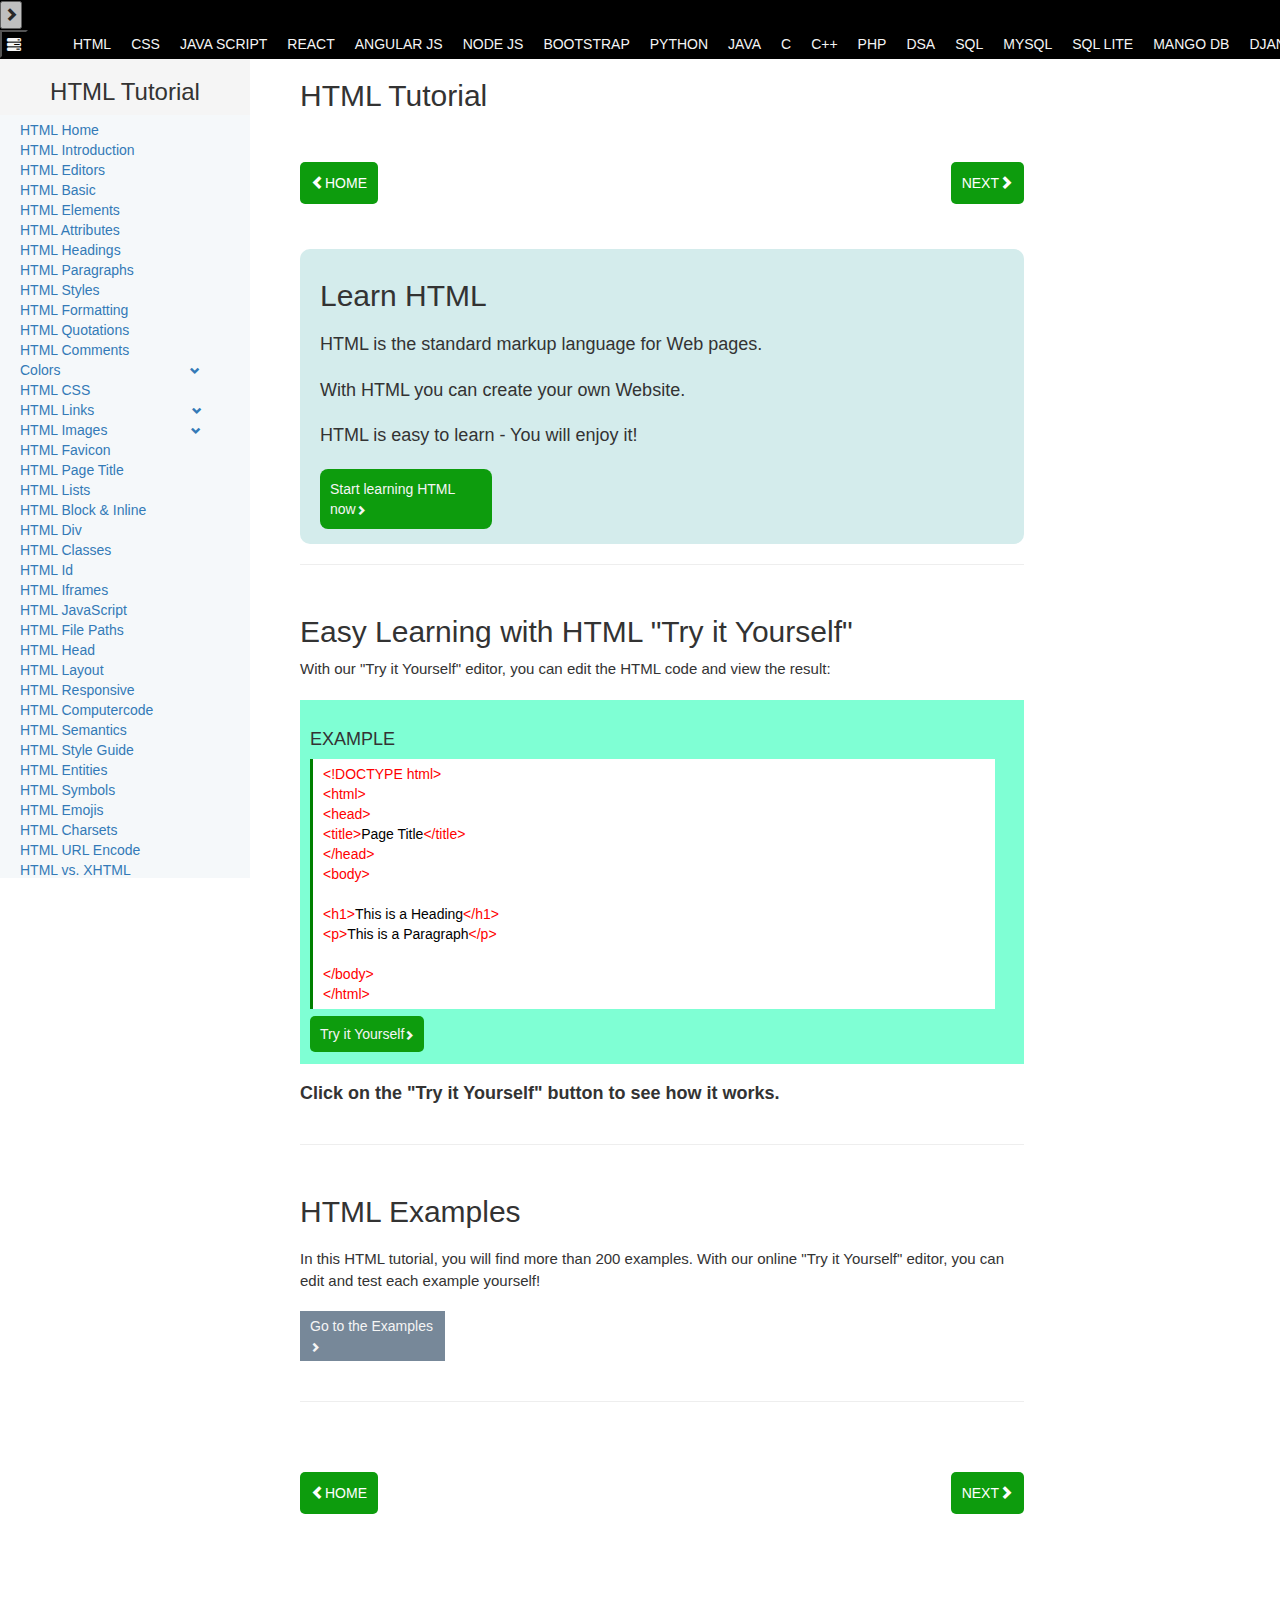
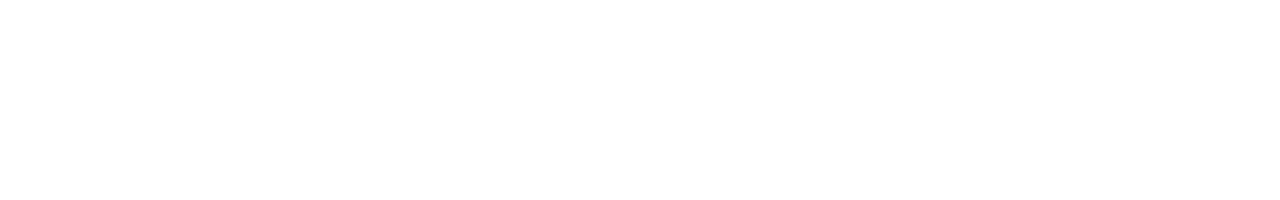
<file: mainpage0.html>
<!DOCTYPE html>
<!--[if lt IE 7]>      <html class="no-js lt-ie9 lt-ie8 lt-ie7"> <![endif]-->
<!--[if IE 7]>         <html class="no-js lt-ie9 lt-ie8"> <![endif]-->
<!--[if IE 8]>         <html class="no-js lt-ie9"> <![endif]-->
<!--[if gt IE 8]>      <html class="no-js"> <!--<![endif]-->
<html>

<head>
    <meta charset="utf-8">
    <meta http-equiv="X-UA-Compatible" content="IE=edge">
    <title></title>
    <meta name="description" content="">
    <meta name="viewport" content="width=device-width, initial-scale=1">
    <link rel="stylesheet" href="./css/mainpage0.css">
    <script src="./js/mainpage0.js"></script>
    <link rel="stylesheet" href="https://maxcdn.bootstrapcdn.com/bootstrap/3.3.7/css/bootstrap.min.css">
</head>

<body>
    <div class="scb"> 

        <button id="back" class="bck"><i class="glyphicon glyphicon-">&#xe079;</i></button>
        <button id="next" class="fck"><i class="glyphicon glyphicon-">&#xe080;</i></button>

    </div>
	
    <div class="slider">
        <button id="menu-bar-btn"><i class="glyphicon glyphicon-" id="menu-bar">&#xe137;</i></button>
        <a href="./index.html" id="html">HTML</a>
        <a href="#">CSS</a>
        <a href="#">JAVA SCRIPT</a>
        <a href="#">REACT</a>
        <a href="#">ANGULAR JS</a>
        <a href="#">NODE JS</a>
        <a href="#">BOOTSTRAP</a>
        <a href="#">PYTHON</a>
        <a href="#">JAVA</a>
        <a href="#">C</a>
        <a href="#">C++</a>
        <a href="#">PHP</a>
        <a href="#">DSA</a>
        <a href="#">SQL</a>
        <a href="#">MYSQL</a>
        <a href="#">SQL LITE</a>
        <a href="#">MANGO DB</a>
        <a href="#">DJANGO</a>
        <a href="#">GIT</a>
        <a href="#" id="last">GIT LAB</a>
    </div>
    <aside class="aside">
        <h3 id="fun">HTML Tutorial</h3>
        <div class="listof">

       
            <a href="#" class="ht">HTML Home</a>
            <a href="#" class="ht">HTML Introduction</a>
            <a href="#" class="ht">HTML Editors</a>
            <a href="#" class="ht">HTML Basic</a>
            <a href="#" class="ht">HTML Elements</a>
            <a href="#" class="ht">HTML Attributes</a>
            <a href="#" class="ht">HTML Headings</a>
            <a href="#" class="ht">HTML Paragraphs</a>
            <a href="#" class="ht">HTML Styles</a>
            <a href="#" class="ht">HTML Formatting</a>
            <a href="#" class="ht">HTML Quotations</a>
            <a href="#" class="ht">HTML Comments</a>

            <a href="#" class="ht"> Colors &emsp;&emsp;&emsp;&emsp;&emsp;&emsp;&emsp;&emsp;&emsp;<i class="glyphicon glyphicon-" id="one">
                        &#xe114;</i> </a>
            <a href="#" class="ht">HTML CSS</a>
            <a href="#" class="ht">HTML Links&emsp;&emsp;&emsp;&emsp;&emsp;&emsp;&emsp;<i class="glyphicon glyphicon-" id="one">
                        &#xe114;</i></a>
            <a href="#" class="ht">HTML Images&emsp;&emsp;&emsp;&emsp;&emsp;&emsp;<i class="glyphicon glyphicon-"
                        id="one"> &#xe114;</i></a>
            <a href="#" class="ht">HTML Favicon</a>
            <a href="#" class="ht">HTML Page Title</a>
            <a href="#" class="ht">HTML Lists</a>
            <a href="#" class="ht">HTML Block & Inline</a>
            <a href="#" class="ht">HTML Div</a>
            <a href="#" class="ht">HTML Classes</a>
            <a href="#" class="ht">HTML Id</a>
            <a href="#" class="ht">HTML Iframes</a>
            <a href="#" class="ht">HTML JavaScript</a>
            <a href="#" class="ht">HTML File Paths</a>
            <a href="#" class="ht">HTML Head</a>
            <a href="#" class="ht">HTML Layout</a>
            <a href="#" class="ht">HTML Responsive</a>
            <a href="#" class="ht">HTML Computercode</a>
            <a href="#" class="ht">HTML Semantics</a>
            <a href="#" class="ht">HTML Style Guide</a>
            <a href="#" class="ht">HTML Entities</a>
            <a href="#" class="ht">HTML Symbols</a>
            <a href="#" class="ht">HTML Emojis</a>
            <a href="#" class="ht">HTML Charsets</a>
            <a href="#" class="ht">HTML URL Encode</a>
            <a href="#" class="ht">HTML vs. XHTML</a>
            <h3> HTML FORMS</h3>
            <a href="#" class="ht">HTML Forms</a>
            <a href="#" class="ht">HTML Form Attributes</a>
            <a href="#" class="ht">HTML Form Elements</a>
            <a href="#" class="ht">HTML Input Types</a>
            <a href="#" class="ht">HTML Input Attributes</a>
            <a href="#" class="ht">HTML Form Attributes</a>
            <h3> HTML Graphics</h3>
            <a href="#" class="ht">HTML Graphics</a>
            <a href="#" class="ht">HTML Canvas</a>
            <a href="#" class="ht">HTML SVG</a>
            <h3>HTML Media </h3>
            <a href="#" class="ht">HTML Media</a>
            <a href="#" class="ht">HTML Video</a>
            <a href="#" class="ht">HTML Audio</a>
            <a href="#" class="ht">HTML Plug-in</a>
            <a href="#" class="ht">HTML YouTube</a>
        </div>
    </aside>
    <div class="left">
        <h2>HTML Tutorial</h2>
        <div class="nav-button-top">
            <a href="#" class="bfbn" id="bfbn"><i class="glyphicon glyphicon-">&#xe079;</i>HOME</a>
            <a href="#" class="bfbn" id="bbbn">NEXT<i class="glyphicon glyphicon-">&#xe080;</i></a>
        </div>
        <div class="blue-box-con">
            <div class="blue-box">
                <h2>Learn HTML</h2>
                <p>HTML is the standard markup language for Web pages.</p>
                <p>With HTML you can create your own Website.</p>
                <p>HTML is easy to learn - You will enjoy it!</p>
                <a href="#" id="lhm">Start learning HTML now<i class="glyphicon glyphicon-"
                        id="blue-box-icon">&#xe080;</i></a>
            </div>

        </div>
        <hr>
        <div class="html1">
            <div class="exam">
                <h2 id="try">Easy Learning with HTML "Try it Yourself"</h2>
                <p>With our "Try it Yourself" editor, you can edit the HTML code and view the result:</p>
            
            </div>
            <div class="exam2">
                
                <h4>EXAMPLE</h4>
                <div class="exam-box">
                 <span class="Layout">&lt;!DOCTYPE html&gt;</span><br>
                 <span class="Layout">&lt;html&gt;</span><br>
                 <span class="Layout">&lt;head&gt;</span><br>
                 <span class="Layout">&lt;title&gt;<span class="black">Page Title</span>&lt;/title&gt;</span><br>
                 <span class="Layout">&lt;/head&gt;</span><br>
                 <span class="Layout">&lt;body&gt;</span><br>
                 <br>
                 <span class="Layout">&lt;h1&gt;<span class="black">This is a Heading</span>&lt;/h1&gt;</span><br>
                 <span class="Layout">&lt;p&gt;<span class="black">This is a Paragraph</span>&lt;/p&gt;</span><br>
                 <br>
                 <span class="Layout">&lt;/body&gt;</span><br>
                 <span class="Layout">&lt;/html&gt;</span><br>

   
                </div>
                <div class="blue-box-butn">
                    <a href="#" id="click">Try it Yourself<i class="glyphicon glyphicon-"
                        id="blue-box-icon">&#xe080;</i></a>

                </div>

            </div>
            <h4 id="thani" style="font-weight: 600;">Click on the "Try it Yourself" button to see how it works.</h4>
            <hr>
           
            <div class="examples">
                 <h2>HTML Examples</h2>
                 <p>In this HTML tutorial, you will find more than 200 examples. With our online "Try it Yourself" editor, you can edit and test each example yourself!</p>
                 <a href="#" id="html-ex">Go to the Examples<i class="glyphicon glyphicon-"
                    id="blue-box-icon">&#xe080;</i></a></a>
            </div>
            <hr>
            <div class="nav-button-top">
                <a href="#" class="bfbn" id="bfbn"><i class="glyphicon glyphicon-">&#xe079;</i>HOME</a>
                <a href="#" class="bfbn">NEXT<i class="glyphicon glyphicon-">&#xe080;</i></a>
            </div>
        </div>
       
    </div>




</body>

</html>
</file>
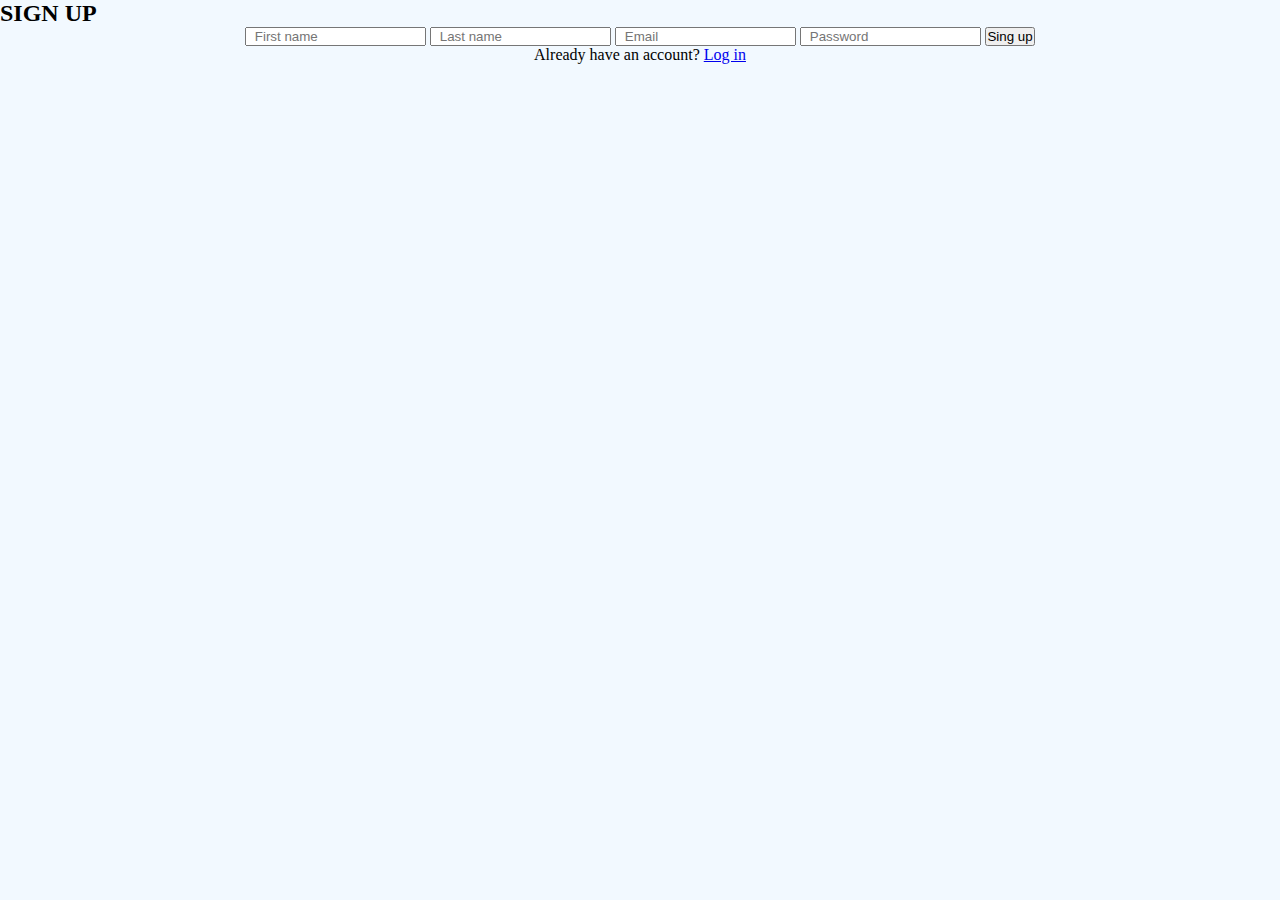
<file: signup.html.html>
<!DOCTYPE html>
<html lang="en">
<head>
    <meta charset="UTF-8">
    <meta name="viewport" content="width=device-width, initial-scale=1.0">
    <title>Sing UP</title>
    <link rel="icon" href="./imges/Icon to all.ico">
    <link rel="stylesheet" href="./index.css" type="text/css">
</head>
<body>
    <div class="main">
        <div class="sub">
            <h2 class="sing">SIGN UP</h2>
            <center>
                <input type="text" placeholder="  First name" class="fn">
                <input type="text" placeholder="  Last name" class="ln">
                <input type="email" placeholder="  Email" class="em">
                <input type="password" placeholder="  Password" class="ps">
                <button type="submit" class="su">Sing up</button>
                <p class="log">Already have an account? <a href="./loginpage.html" class="in">Log in</a></p>

            </center>
        </div>
    </div>
</body>
</html>
</file>
<file: css/index.css>
* {
    padding: 0px;
    margin: 0px;
    box-sizing: border-box;
}



body {
    background-color: #EED3B1;
}



.one {
    background-color: #10375C;
    padding-top: 5px;
    text-wrap: nowrap;
    overflow: scroll;
}

.a {
    color: white;
    margin-left: 13px;
    text-decoration: none;
}

.one::-webkit-scrollbar {
    width: 0;
    height: 0;
}

.main {
    background-color: #10375C;
    height: 70vh;
    display: flex;
    justify-content: center;
    align-items: center;
    border-bottom-right-radius: 200px;
}

.sub {
    color: white;
    display: flex;
    flex-direction: column;
    gap: 10px;
    text-align: center;
}

.serch {
    width: 450px;
    height: 40px;
    border-radius: 15px;
    border: none;

}

.main input {
    border: none;
    outline: none;
}

.div-two {
    display: flex;
    justify-content: center;
    align-items: center;
    flex-direction: column;
    gap: 20px;
    text-align: center;


}

.div-two-html {
    display: flex;
    flex-direction: column;
    gap: 20px;
    padding-top: 50px;

}

.div-two-a {
    display: flex;
    flex-direction: column;
    gap: 20px;
    padding-bottom: 50px;

}

a {
    text-decoration: none;
}

#a1 {
    background-color: #FCFFC1;
    padding-left: 50px;
    padding-right: 50px;
    padding: 10px;
    border-radius: 15px;
    color: black;

}

#a2 {
    background-color: #F0BB78;
    padding: 10px;
    border-radius: 15px;
    color: white;
}

#a3 {
    background-color: #543A14;
    padding: 10px;
    border-radius: 15px;
    color: white;
}

#a4 {
    background-color: #1A1A19;
    padding: 10px;
    border-radius: 15px;
    color: white;
}

.three {
    background-color: #E5E1DA;
}

#b1 {
    background-color: #A59D84;
    padding: 10px;
    border-radius: 15px;
    color: black;
}

#b2 {
    background-color: #EED3B1;
    padding: 10px;
    border-radius: 15px;
    color: black;
}

#b3 {
    background-color: #CA7373;
    padding: 10px;
    border-radius: 15px;
    color: white;
}

#b4 {
    background-color: #640D5F;
    padding: 10px;
    border-radius: 15px;
    color: white;
}

.div-four {
    background-color: #89A8B2;
}

#c1 {
    background-color: #F3F3E0;
    padding: 10px;
    border-radius: 15px;
    color: black;
}

#c2 {
    background-color: #3B1E54;
    padding: 10px;
    border-radius: 15px;
    color: white;
}

#c3 {
    background-color: #3ABEF9;
    padding: 10px;
    border-radius: 15px;
    color: white;
}

#c4 {
    background-color: #507587;
    padding: 10px;
    border-radius: 15px;
    color: white;
}

.div-five {
    background-color: white;
}

#d1 {
    background-color: #8D0B41;
    padding: 10px;
    border-radius: 15px;
    color: white;
}

#d2 {
    background-color: #D39D55;
    padding: 10px;
    border-radius: 15px;
    color: white;
}

#d3 {
    background-color: #659287;
    padding: 10px;
    border-radius: 15px;
    color: white;
}

#d4 {
    background-color: #FF6500;
    padding: 10px;
    border-radius: 15px;
    color: white;

}
.flex-space{
    background-color: #1A1A19;
    display: flex;
    gap: 10px;
    justify-content: space-evenly;
    padding-top: 20px;
    width: 100%;
    flex-wrap: wrap;
    padding-bottom: 30px;
    


}
.div-flexcard{
    width: 40%;
    height: 40vh;
    border-radius: 10px;
    text-align: center;
    display:flex;
    flex-direction: column;
    justify-content: space-evenly;
    align-items: center;
}
#fc1{
    background-color: #ECDFCC;
}
#fca1{
    background-color: #1A1A19;
    padding: 5px;
    padding-left: 50px;
    padding-right: 50px;
    color: white;
    border-radius: 5px;
}
.div-spaceone{

}
#fc2{
    background-color: #89A8B2;
}
#fc3{
    background-color: #FFF5D7;
}
#fc4{
    background-color: #756AB6;
}
#fc5{
    background-color: #AE445A;
}
#fc6{
    background-color: #522258;
}
.div-flexcardfour{
    height: 20vh;
    width: 24%;
    background-color: white;
    margin-top: 20px;

}
.div-flexcardfour a{
    color:#1A1A19 ;
}

.div-flexcard-two{
    width: 20%;
    height: 20vh;
    background-color: white;

}
.div-flexcard-two a{
    color: #1A1A19;
}
.div-flexcard-one{
    width: 40%;
    height: 20vh;
    background-color: white;
}
.div-flexcard-one a{
    color: #1A1A19;
}
.div-spaceone{
    background-color: #1a1919;
    display: flex;
    gap: 50px;
    justify-content: space-evenly;
    padding-top: 50px;
    width: 100%;
    flex-wrap: wrap;
    padding-bottom: 30px;

}
.div-exex{
    background-color: white;
    display: flex;
    justify-content: center;
    padding-top: 10px;
    padding-bottom: 10px;
}
.div-exex1{
    background-color: white;
    display: flex;
    align-items: center;
    justify-content: center;
    gap: 10%;
    flex-wrap: wrap;
    padding-bottom: 20px;
}
.div-ex{
    width: 40%;
    height: 20vh;
    background-color: #1A1A19;
    color: white;
    display: flex;
    justify-content: center;
    align-items: center;
    border-radius: 10px;
}
.div-ex a{
    color: white;
}
.final-div-for-crdits-main{
    background-color: #0A1D36;
    color: #FABC3F;
    display: flex;
    
    padding-top: 50px;
    padding-right: 20%;
    flex-direction: column;
    align-items: center;
    padding-bottom: 20px;
}
.crds1{
    display: flex;
    gap: 100px;
    padding-bottom: 20px;
}
.crds1 a{
    color: #FABC3F;
    font-size: 20px;
    
}

.crds3{
    font-size: 20px;
    display: grid;
    padding-top: 40px;
    gap: 5px;
}
.crds3 a{
    color: white;
    
    font-size: 15px;
}
.crds3 #tt{
    font-size: 25px;
    padding-bottom: 10px;
   color: wheat;
}
.def{
    display: flex;
    gap: 120px;
    padding-left: 160px;
    justify-content: center;

}
.mainfinal{
    display: flex;
    justify-content: center;
    background-color: #0A1D36;
    color: white;
    padding-top: 20px;
    padding-bottom: 20px;
}
.finall{
    width: 60%;
}
.mainfinal h3{
    padding-bottom: 5px;
    color: #FABC3F;
}
.cat{
    background-color: #0A1D36;
    display: grid;
    justify-content: center;
    text-align: center;
    padding-bottom: 40px;
    color: white;
    font-family: Stencil Std, fantasy;
    font-weight: 1000;
    font-size: 40px;
}













@media screen and (max-width:1000px) {

    .main {
        background-color: #10375C;
        height: 40vh;
        display: flex;
        justify-content: center;
        align-items: center;
        border-bottom-right-radius: 100px;
    }

    .serch {
        width: 250px;
        height: 30px;
        border-radius: 15px;
        border: none;

    }

    .h1 {
        font-size: large;
        font-weight: bold;
    }
    .div-flexcard{
        width: 80%;
        height: 40vh;
        
    }
    .div-flexcard-two{
        width: 80%;
        height: 20vh;
        
    }
    .div-flexcard-one{
        width: 80%;
        height: 20vh;
        
    }
    .div-third-main .div-box1{
        text-align: center;
        display: flex;
        justify-content: center;
    }
  
   .div-ex{
    width: 90%;
    height: 15vh;
   }
   .div-exex1{
    display: flex;
    gap: 20px;
    padding-top: 10px;
    padding-bottom: 20px;
   }
   .div-spaceone a{
    font-size: 25px;
   }
   .div-exex a{
    font-size: 20px;
   }
   .crds1{
    display: flex;
    flex-direction: column;
    align-items: center;
    gap: 20px;
    justify-content: center;
    padding-left: 50px;
    text-align: center;
}
.crds1{
    font-size: 50px;
}
.def{
    display: flex;
    flex-direction: column;
    gap: 50px;
    align-items: center;
    text-align: center;
    padding-left: 50px;
}
    .cat img{
        height: auto;
        width: 90%;
    }
    .cat{
        display: flex;
        flex-direction: column;
        align-items: center;
        
    }
    .finall p{
        text-align: center;
    }
  
   
    
}
</file>
<file: css/HTML-STYLES.css>
*{
    padding: 0;
    margin: 0;
    box-sizing: border-box;
}
body{
    background-color: whitesmoke;
    height: 200vh;
}
.slider{
    display: flex;
    gap: 20px;
    white-space: nowrap;
    overflow: scroll;
    scroll-behavior: smooth;
    background-color: black;
    height: 30px;
    align-items: center;
    z-index: 1;
    
}
.slider{
    position: sticky;
    top: 0px;
    
}
.slider a{
    color: whitesmoke;
    text-decoration: none;
}
.slider a:hover{
    text-decoration: none;
    color:gold;
    scale: 1.1;
}
#html{
    margin-left: 25px;
}
#last{
    margin-right: 25px;
}
#menu-bar-btn{
    display: none;
}

.slider::-webkit-scrollbar{
    width: 0;
    height: 0;
}
.scb{
    display: flex;
    width: 100%;
    justify-content: space-between;
    position: relative;
    padding-top: 1px;
    z-index: 10;
    background-color: black;
}

.bck{
    padding: 2px;
    padding-right: 2px;
    opacity: 0.8;
}
.fck{
    padding: 2px;
    padding-right: 2px;
    opacity: 0.8;
}

aside{
    height: 91vh;
    overflow-y: scroll;
    width: 250px;
    position: fixed;
    z-index: 1;
    background-color: whitesmoke;
    padding-bottom: 20px;
}



aside ul li{
    font-size: 18px;
    width: 100%;
    
    background-color: rgb(250, 247, 247);
   
    padding-left: 9px;
    
}
#fun{
    display: flex;
    justify-content: center;
    background-color: whitesmoke;
}
aside ul li:hover{
    background-color: rgb(139, 138, 138);
}
aside ul li a {
    color: black;
    

}
.listof{
    display: flex;
    flex-direction: column;
    padding: 5px;
    align-items:left ;
    padding-left: 20px;
    background-color: rgb(245, 248, 250);
    text-decoration: none;
}
.listof a{
    color: black;
}
.listof a:hover{
    background-color: rgb(146, 148, 150);
    text-decoration: none;
    color: black;
}
#one{
    font-size: 10px;
}
.left{
    padding-left: 300px;
    width: 80%;
    
}
.nav-button-top{
    padding-top: 40px;
    display: flex;
    justify-content: space-between;
    padding-bottom: 20px;
}
.bfbn{
    padding: 11px;
    background-color: rgb(13, 156, 13);
    color: white;
    border-radius: 5px;
}
.blue-box{
    background-color: rgb(212, 236, 236);
    border-radius: 10px;
    padding-top: 10px;
    padding-left: 20px;
    display: flex;
    flex-direction: column;
    gap: 10px;
    padding-bottom: 15px;
    padding-right: 15px;
    
}
.blue-box p{
    font-size: 18px;
}
.blue-box-con{
    padding-top: 25px;
}
#blue-box-icon{
    font-size: 10px;
}
#lhm{
    background-color:rgb(13, 156, 13);
    padding: 10px;
    color: whitesmoke;
    border-radius: 8px;
    width: 25%;
    
}
.html1{
    height: 5vh;
    display: flex;
    flex-direction: column;
    gap: 10px;
    padding-top: 10px;
    padding-bottom: 50px;
}
.html1 p{
    font-size: 15px;
}
.exam2{
    padding-top: 10px;
    background-color: aquamarine;
    padding-top: 20px;
    padding-left: 10px;
    padding-bottom: 20px;
    display: flex;
    flex-direction: column;
    justify-content: space-between;
}
.exam-box{
    background-color: white;
    border-left: solid green;
    width: 96%;
    padding-left: 10px;
    padding-top: 5px;
    padding-bottom: 5px;

}
.Layout{
    color: red;
}
.black{
    color: black;
}
.blue-box-butn{
    padding-top: 15px;
}
#click{
    padding: 10px;
    background-color: rgb(13, 156, 13);
    color: whitesmoke;
    width: max-content;
    border-radius: 5px;

}
.examples{
    display: flex;
    flex-direction: column;
    gap: 10px;
    padding-bottom: 10px;
}
#html-ex{
    padding: 5px;
    background-color: lightslategray;
    color: whitesmoke;
    width: 20%;
    padding-left: 10px;
}
#menu-bar{
    padding: 5px;
    color: whitesmoke;
}
#menu-bar-btn{
    background-color: black;
}
#green{
    background-color: lightgreen;
}
@media screen and (max-width:800px){
    .scb{
        display: none;
    }
    #back{
        display: none;

    }
    #next{
        display: none;
    }
    .aside{
        display: none;
    }
    .left{
        display: flex;
     align-items: center;
     flex-direction: column;
     width: 100%;
     padding-left: 0;
        
    }
    .nav-button-top{
        padding-top: 40px;
        display: flex;
        justify-content: space-around;
        width: 100%;
    }
    #bfbn{
        margin-right: 150px;
    }
    .blue-box p{
        font-size: 14px;
    }
    #lhm{
        background-color:rgb(13, 156, 13);
        padding: 10px;
        color: whitesmoke;
        border-radius: 8px;
        white-space: nowrap;
        width: max-content;
        
    }
    #html{
        margin-left: 0px;
    }
    #menu-bat-btn{
        border: none;
    }
    .exam{
        padding-left: 10px;
    }
    #try{
        font-size: 19px;
        font-weight: 600;
    }
   .exam2{
    padding-top: 5px;
   }
   #thani{
    font-size: 19px;
    padding-left: 10px;
   }
   .examples{
    padding-left: 10px;
   }
   #html-ex{
    white-space: nowrap;
    width: max-content;
   }
   #nfn{
    margin-right: 350px;
   }
   #menu-bar-btn{
    display: block;
   }
   
  

}
</file>
<file: css/mainpage0.css>
*{
    padding: 0;
    margin: 0;
    box-sizing: border-box;
}
body{
    background-color: whitesmoke;
    height: 200vh;
}
.slider{
    display: flex;
    gap: 20px;
    white-space: nowrap;
    overflow: scroll;
    scroll-behavior: smooth;
    background-color: black;
    height: 30px;
    align-items: center;
    z-index: 1;
    
}
.slider{
    position: sticky;
    top: 0px;
    
}
.slider a{
    color: whitesmoke;
    text-decoration: none;
}
#html{
    margin-left: 25px;
}
#last{
    margin-right: 25px;
}

.slider::-webkit-scrollbar{
    width: 0;
    height: 0;
}
.scb{
    display: flex;
    width: 100%;
    justify-content: space-between;
    position: relative;
    padding-top: 1px;
    z-index: 10;
    background-color: black;
}

.bck{
    padding: 2px;
    padding-right: 2px;
    opacity: 0.8;
}
.fck{
    padding: 2px;
    padding-right: 2px;
    opacity: 0.8;
}

aside{
    height: 91vh;
    overflow-y: scroll;
    width: 250px;
    position: fixed;
    z-index: 1;
    background-color: whitesmoke;
}



aside ul li{
    font-size: 18px;
    width: 100%;
    
    background-color: rgb(250, 247, 247);
   
    padding-left: 9px;
    
}
#fun{
    display: flex;
    justify-content: center;
    background-color: whitesmoke;
}
aside ul li:hover{
    background-color: rgb(139, 138, 138);
}
aside ul li a {
    color: black;
    

}
.listof{
    display: flex;
    flex-direction: column;
    padding: 5px;
    align-items:left ;
    padding-left: 20px;
    background-color: rgb(245, 248, 250);
    text-decoration: none;
}
.listof a:hover{
    background-color: rgb(146, 148, 150);
    text-decoration: none;
}
#one{
    font-size: 10px;
}
.left{
    padding-left: 300px;
    width: 80%;
    
}
.nav-button-top{
    padding-top: 40px;
    display: flex;
    justify-content: space-between;
    padding-bottom: 20px;
}
.bfbn{
    padding: 11px;
    background-color: rgb(13, 156, 13);
    color: white;
    border-radius: 5px;
}
.blue-box{
    background-color: rgb(212, 236, 236);
    border-radius: 10px;
    padding-top: 10px;
    padding-left: 20px;
    display: flex;
    flex-direction: column;
    gap: 10px;
    padding-bottom: 15px;
    padding-right: 15px;
    
}
.blue-box p{
    font-size: 18px;
}
.blue-box-con{
    padding-top: 25px;
}
#blue-box-icon{
    font-size: 10px;
}
#lhm{
    background-color:rgb(13, 156, 13);
    padding: 10px;
    color: whitesmoke;
    border-radius: 8px;
    width: 25%;
    
}
.html1{
    height: 5vh;
    display: flex;
    flex-direction: column;
    gap: 10px;
    padding-top: 10px;
    padding-bottom: 50px;
}
.html1 p{
    font-size: 15px;
}
.exam2{
    padding-top: 10px;
    background-color: aquamarine;
    padding-top: 20px;
    padding-left: 10px;
    padding-bottom: 20px;
    display: flex;
    flex-direction: column;
    justify-content: space-between;
}
.exam-box{
    background-color: white;
    border-left: solid green;
    width: 96%;
    padding-left: 10px;
    padding-top: 5px;
    padding-bottom: 5px;

}
.Layout{
    color: red;
}
.black{
    color: black;
}
.blue-box-butn{
    padding-top: 15px;
}
#click{
    padding: 10px;
    background-color: rgb(13, 156, 13);
    color: whitesmoke;
    width: max-content;
    border-radius: 5px;

}
.examples{
    display: flex;
    flex-direction: column;
    gap: 10px;
    padding-bottom: 10px;
}
#html-ex{
    padding: 5px;
    background-color: lightslategray;
    color: whitesmoke;
    width: 20%;
    padding-left: 10px;
}
#menu-bar{
    padding: 5px;
    color: whitesmoke;
}
#menu-bar-btn{
    background-color: black;
}
@media screen and (max-width:800px){
    .scb{
        display: none;
    }
    #back{
        display: none;

    }
    #next{
        display: none;
    }
    .aside{
        display: none;
    }
    .left{
        display: flex;
     align-items: center;
     flex-direction: column;
     width: 100%;
     padding-left: 0;
        
    }
    .nav-button-top{
        padding-top: 40px;
        display: flex;
        justify-content: space-around;
        width: 100%;
    }
    #bfbn{
        margin-right: 150px;
    }
    .blue-box p{
        font-size: 14px;
    }
    #lhm{
        background-color:rgb(13, 156, 13);
        padding: 10px;
        color: whitesmoke;
        border-radius: 8px;
        white-space: nowrap;
        width: max-content;
        
    }
    #html{
        margin-left: 0px;
    }
    #menu-bat-btn{
        border: none;
    }
    .exam{
        padding-left: 10px;
    }
    #try{
        font-size: 19px;
        font-weight: 600;
    }
   .exam2{
    padding-top: 5px;
   }
   #thani{
    font-size: 19px;
    padding-left: 10px;
   }
   .examples{
    padding-left: 10px;
   }
   #html-ex{
    white-space: nowrap;
    width: max-content;
   }
   #nfn{
    margin-right: 350px;
   }
   
  

}
</file>
<file: index.css>
*{
    padding: 0px;
    margin: 0px;
}
.nav{
    /* background-color: aqua; */
    height: 50px;
    box-sizing: border-box;
    display: flex;
    justify-content: space-between;
    margin-top: 10px;

}
body{
    background-color: #f2f9ff;
}
.home{
    width: 100px;
    height: 30px;
    background-color: white;
    border: none;
}
.home:hover{
    cursor: pointer;
}
.one{
    background-color:#10375C;
    height: 25px;
    color: white;
    padding-top: 5px;
    padding-left: 5px;
}
.home1{
    border-radius: 10px;
    border: solid black 1px;
    height: 30px;
    margin-right: 15px;

}
.a{
    text-decoration: none;
    color: white;
    margin-left: 13.5px;
}
</file>
